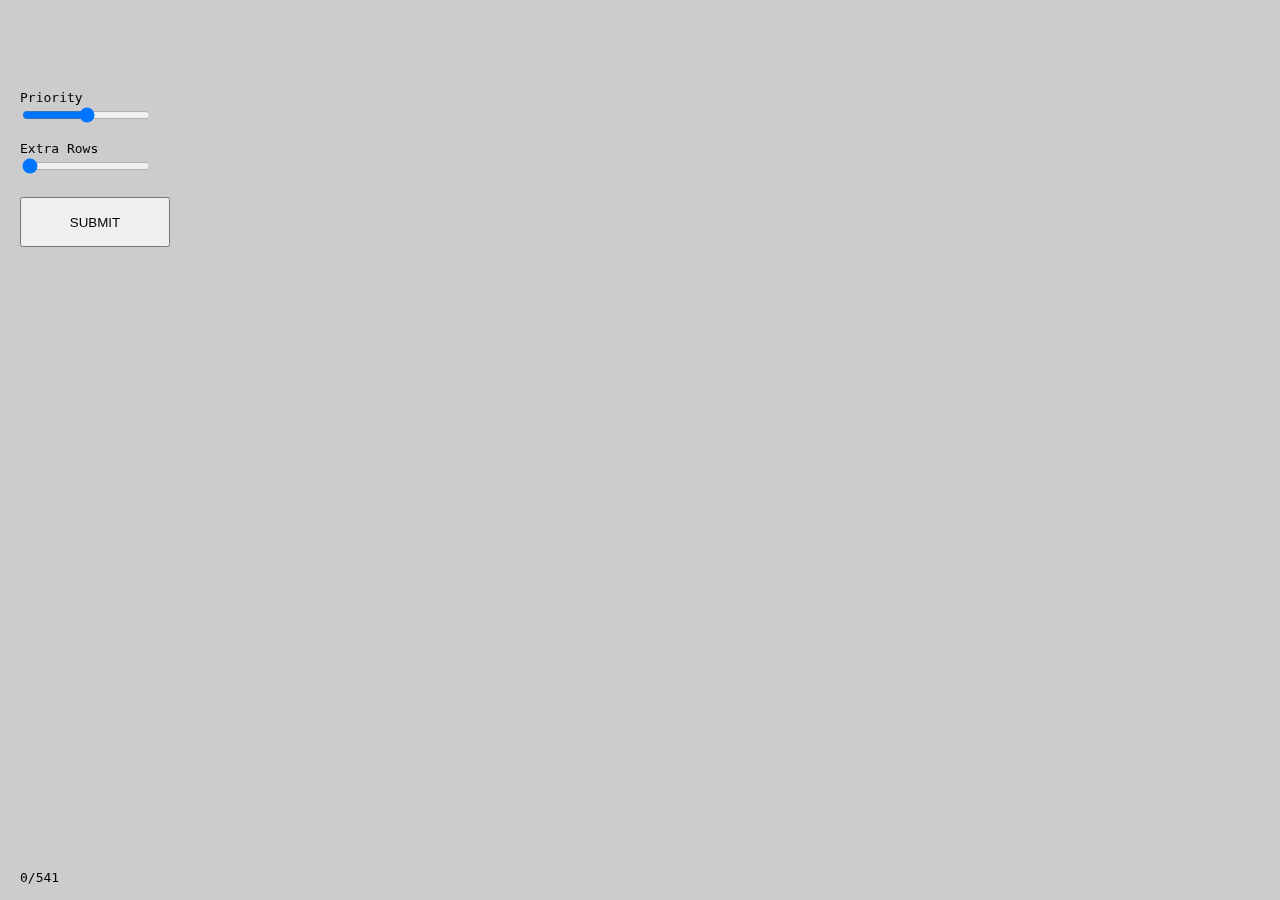
<file: art/index.html>
<!DOCTYPE html>
<head>
  <title>art</title>
  <link href="main.css" rel="stylesheet">
</head>
<body>
  <form id="form">
    <div id="sidebar">
      <div id="reserved">RESERVED</div>
      <div class="priority-cnt">
        <label for="priority">Priority</label>
        <input type="range" id="priority" name="priority" min="1" max="5" value="3" />
      </div>
      <div class="extrarows-cnt">
        <label for="extrarows">Extra Rows</label>
        <input type="range" id="extrarows" name="extrarows" min="0" max="2" value="0" />
      </div>
      <button type="submit" id="submit">SUBMIT</button>
      <button type="button" id="reveal">REVEAL</button>
    </div>
    <div id="lower-sidebar">
      <span id="current">0</span>/<span id="total">0</span>
    </div>
    <div id="cards"></div>
  </form>
  <script src="main.js"></script>
</body>
</html>
</file>
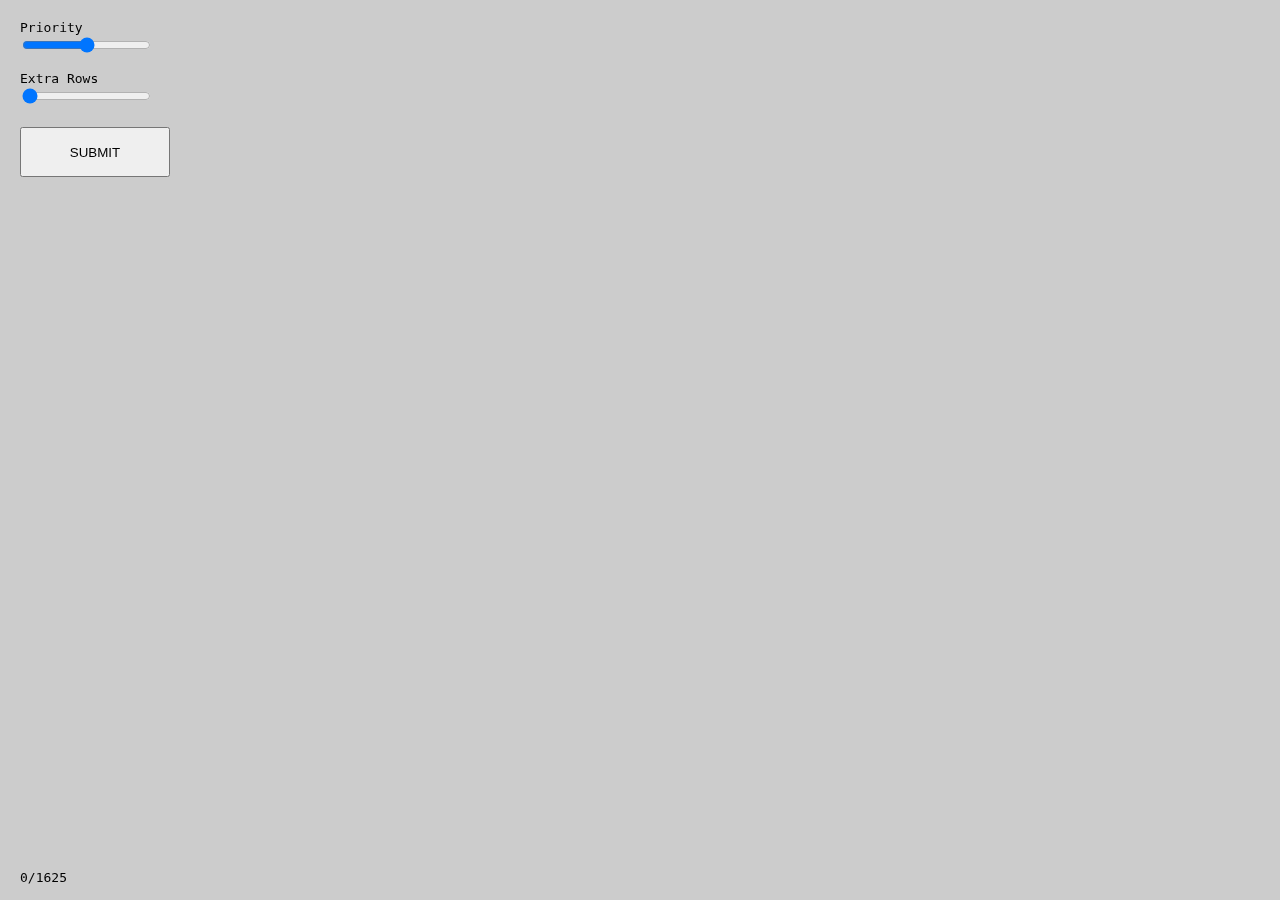
<file: art.html>
<!DOCTYPE html>
<head>
  <title>art</title>
  <link href="main.css" rel="stylesheet">
</head>
<body>
  <form id="form">
    <div id="sidebar">
      <div id="reserved">RESERVED</div>
      <div class="priority-cnt">
        <label for="priority">Priority</label>
        <input type="range" id="priority" name="priority" min="1" max="5" value="3" />
      </div>
      <div class="extrarows-cnt">
        <label for="extrarows">Extra Rows</label>
        <input type="range" id="extrarows" name="extrarows" min="0" max="2" value="0" />
      </div>
      <button type="submit" id="submit">SUBMIT</button>
    </div>
    <div id="lower-sidebar">
      <span id="current">0</span>/<span id="total">0</span>
    </div>
    <div id="cards"></div>
  </form>
  <script src="main.js"></script>
</body>
</html>
</file>
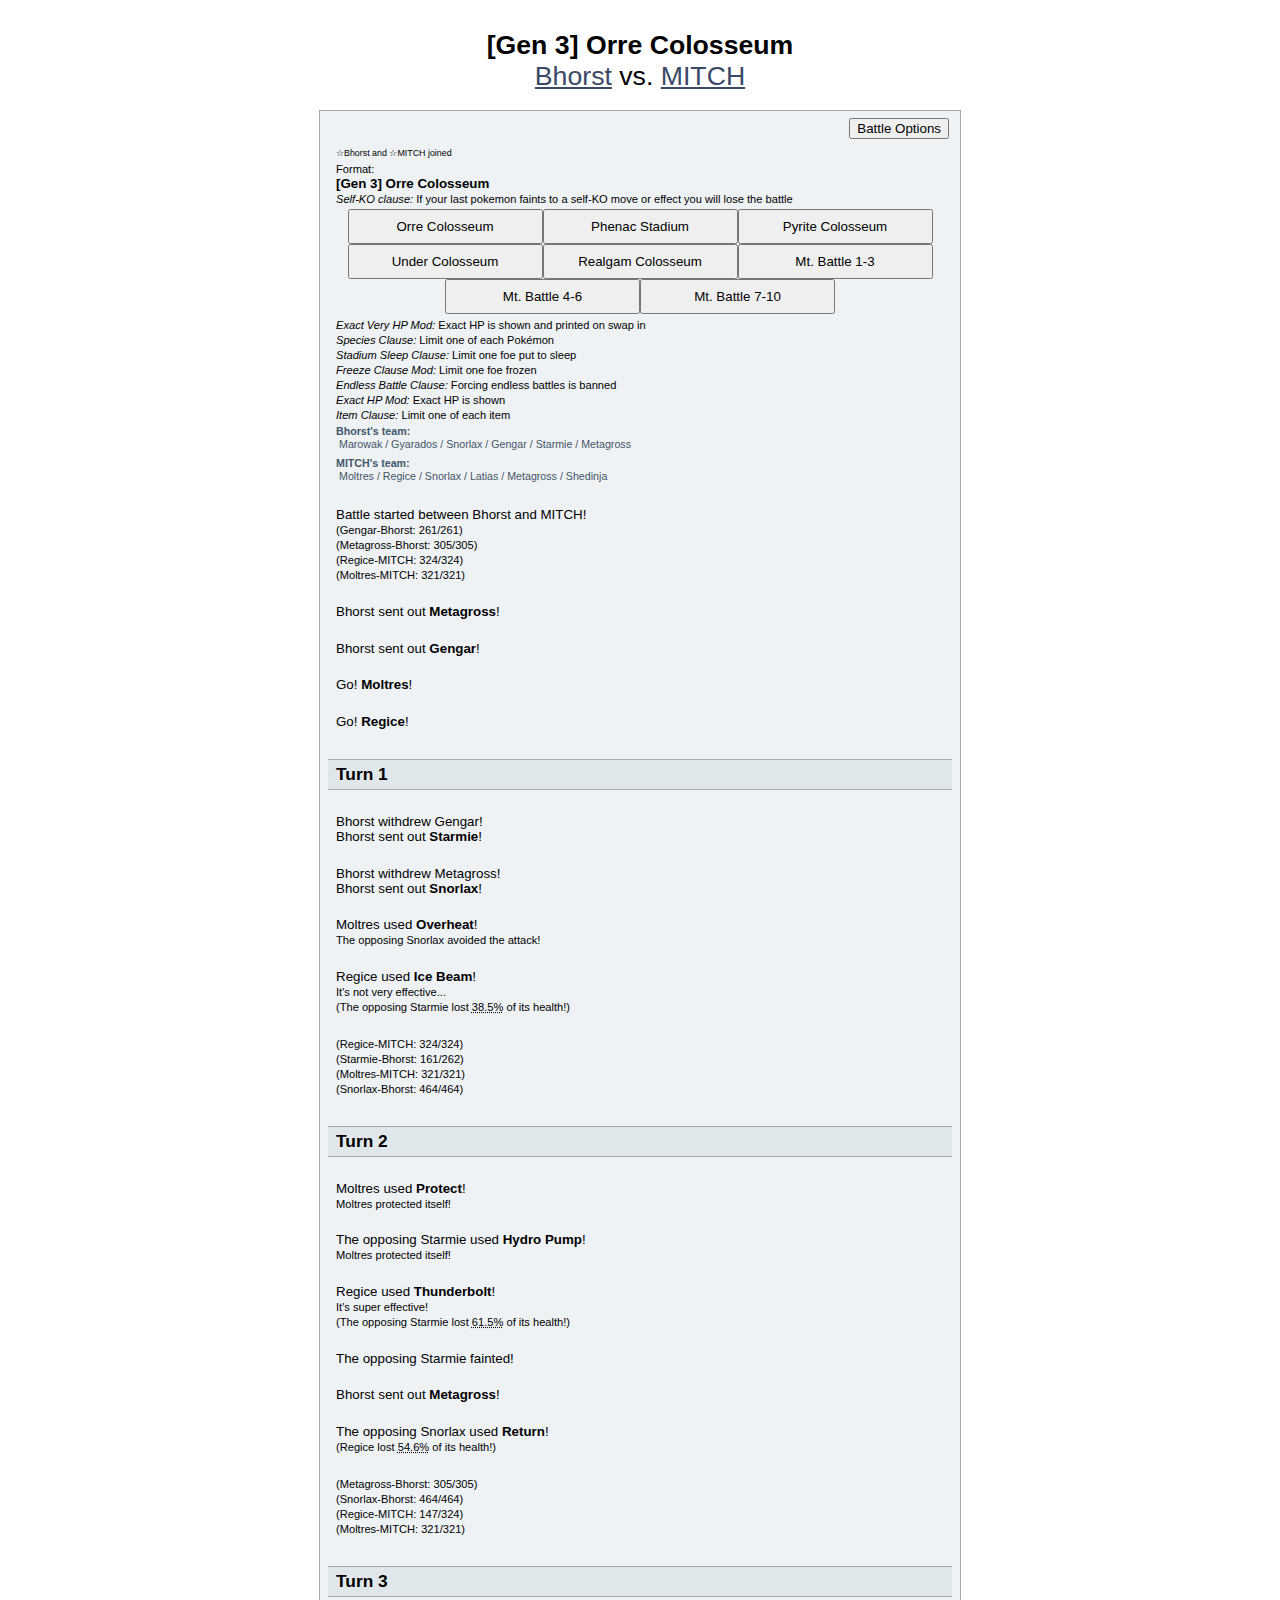
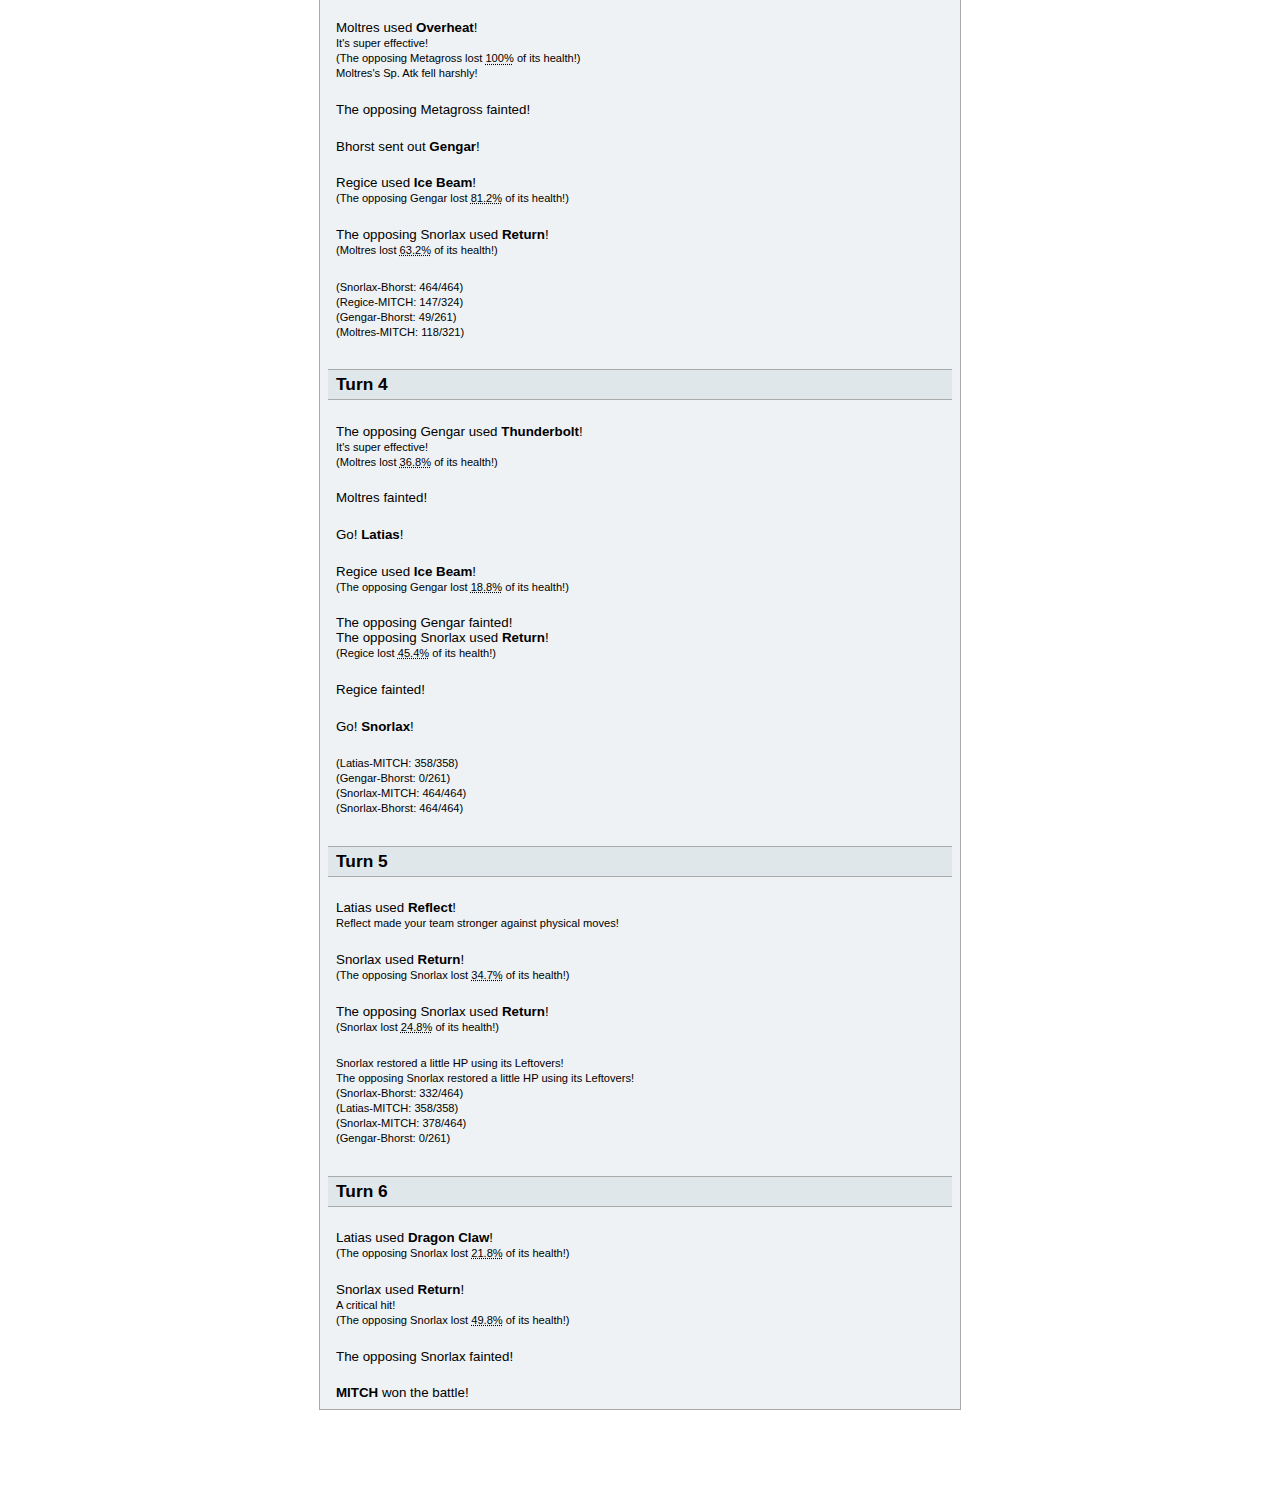
<file: replays24/Mitch-bhorst-replay.html>
<!DOCTYPE html>
<meta charset="utf-8" />
<!-- version 1 -->
<title>[Gen 3] Orre Colosseum replay: Bhorst vs. MITCH</title>
<style>
html,body {font-family:Verdana, sans-serif;font-size:10pt;margin:0;padding:0;}body{padding:12px 0;} .battle-log {font-family:Verdana, sans-serif;font-size:10pt;} .battle-log-inline {border:1px solid #AAAAAA;background:#EEF2F5;color:black;max-width:640px;margin:0 auto 80px;padding-bottom:5px;} .battle-log .inner {padding:4px 8px 0px 8px;} .battle-log .inner-preempt {padding:0 8px 4px 8px;} .battle-log .inner-after {margin-top:0.5em;} .battle-log h2 {margin:0.5em -8px;padding:4px 8px;border:1px solid #AAAAAA;background:#E0E7EA;border-left:0;border-right:0;font-family:Verdana, sans-serif;font-size:13pt;} .battle-log .chat {vertical-align:middle;padding:3px 0 3px 0;font-size:8pt;} .battle-log .chat strong {color:#40576A;} .battle-log .chat em {padding:1px 4px 1px 3px;color:#000000;font-style:normal;} .chat.mine {background:rgba(0,0,0,0.05);margin-left:-8px;margin-right:-8px;padding-left:8px;padding-right:8px;} .spoiler {color:#BBBBBB;background:#BBBBBB;padding:0px 3px;} .spoiler:hover, .spoiler:active, .spoiler-shown {color:#000000;background:#E2E2E2;padding:0px 3px;} .spoiler a {color:#BBBBBB;} .spoiler:hover a, .spoiler:active a, .spoiler-shown a {color:#2288CC;} .chat code, .chat .spoiler:hover code, .chat .spoiler:active code, .chat .spoiler-shown code {border:1px solid #C0C0C0;background:#EEEEEE;color:black;padding:0 2px;} .chat .spoiler code {border:1px solid #CCCCCC;background:#CCCCCC;color:#CCCCCC;} .battle-log .rated {padding:3px 4px;} .battle-log .rated strong {color:white;background:#89A;padding:1px 4px;border-radius:4px;} .spacer {margin-top:0.5em;} .message-announce {background:#6688AA;color:white;padding:1px 4px 2px;} .message-announce a, .broadcast-green a, .broadcast-blue a, .broadcast-red a {color:#DDEEFF;} .broadcast-green {background-color:#559955;color:white;padding:2px 4px;} .broadcast-blue {background-color:#6688AA;color:white;padding:2px 4px;} .infobox {border:1px solid #6688AA;padding:2px 4px;} .infobox-limited {max-height:200px;overflow:auto;overflow-x:hidden;} .broadcast-red {background-color:#AA5544;color:white;padding:2px 4px;} .message-learn-canlearn {font-weight:bold;color:#228822;text-decoration:underline;} .message-learn-cannotlearn {font-weight:bold;color:#CC2222;text-decoration:underline;} .message-effect-weak {font-weight:bold;color:#CC2222;} .message-effect-resist {font-weight:bold;color:#6688AA;} .message-effect-immune {font-weight:bold;color:#666666;} .message-learn-list {margin-top:0;margin-bottom:0;} .message-throttle-notice, .message-error {color:#992222;} .message-overflow, .chat small.message-overflow {font-size:0pt;} .message-overflow::before {font-size:9pt;content:'...';} .subtle {color:#3A4A66;}
</style>
<div class="wrapper replay-wrapper" style="max-width:1180px;margin:0 auto">
<input type="hidden" name="replayid" value="dawn-gen3orrecolosseum-245705" />
<div class="battle"></div><div class="battle-log"></div><div class="replay-controls"></div><div class="replay-controls-2"></div>
<h1 style="font-weight:normal;text-align:center"><strong>[Gen 3] Orre Colosseum</strong><br /><a href="http://pokemonshowdown.com/users/bhorst" class="subtle" target="_blank">Bhorst</a> vs. <a href="http://pokemonshowdown.com/users/MITCH" class="subtle" target="_blank">MITCH</a></h1>
<script type="text/plain" class="battle-log-data">|j|☆Bhorst
|j|☆MITCH

|t:|1722537281
|gametype|doubles
|player|p1|Bhorst|170|
|player|p2|MITCH|101|
|teamsize|p1|6
|teamsize|p2|6
|gen|3
|tier|[Gen 3] Orre Colosseum
|rule|Self-KO clause: If your last pokemon faints to a self-KO move or effect you will lose the battle
|raw|<center><divstyle="background: url(&quot;https:\/\/www.sirvisual.com\/Attachment\/100\/5860_32763_100-706%20Principale.jpg&quot;);background-size: cover;border: double 1px #000000 ;color: black ;padding: 4px 0px;border-radius: 12px 12px;z-index=-1;"><button name="send" style="height:35px;width:195px" value="\/colosseum orecolosseum">Orre Colosseum<\/button><button name="send" style="height:35px;width:195px" value="\/colosseum phenacstadium">Phenac Stadium<\/button><button name="send" style="height:35px;width:195px" value="\/colosseum pyritecolosseum">Pyrite Colosseum<\/button><button name="send" style="height:35px;width:195px" value="\/colosseum undercolosseum">Under Colosseum<\/button><button name="send" style="height:35px;width:195px" value="\/colosseum realgamcolosseum">Realgam Colosseum<\/button><button name="send" style="height:35px;width:195px" value="\/colosseum mtbattle13">Mt. Battle 1-3<\/button><button name="send" style="height:35px;width:195px" value="\/colosseum mtbattle46">Mt. Battle 4-6<\/button><button name="send" style="height:35px;width:195px" value="\/colosseum mtbattle710">Mt. Battle 7-10<\/button><\/div><\/center>
|rule|Exact Very HP Mod: Exact HP is shown and printed on swap in
|rule|Species Clause: Limit one of each Pokémon
|rule|Stadium Sleep Clause: Limit one foe put to sleep
|rule|Freeze Clause Mod: Limit one foe frozen
|rule|Endless Battle Clause: Forcing endless battles is banned
|rule|Exact HP Mod: Exact HP is shown
|rule|Item Clause: Limit one of each item
|clearpoke
|poke|p1|Marowak, F|item
|poke|p1|Gyarados, F|item
|poke|p1|Snorlax, M|item
|poke|p1|Gengar, M|item
|poke|p1|Starmie|item
|poke|p1|Metagross|item
|poke|p2|Moltres|item
|poke|p2|Regice|item
|poke|p2|Snorlax, M|item
|poke|p2|Latias, F|item
|poke|p2|Metagross|item
|poke|p2|Shedinja|item
|teampreview|4
|
|t:|1722537309
|start
|-hint|Gengar-Bhorst: 261\/261
|-hint|Metagross-Bhorst: 305\/305
|-hint|Regice-MITCH: 324\/324
|-hint|Moltres-MITCH: 321\/321
|switch|p1a: Metagross|Metagross|305\/305
|switch|p1b: Gengar|Gengar, M|261\/261
|switch|p2a: Moltres|Moltres|321\/321
|switch|p2b: Regice|Regice, shiny|324\/324
|-ability|p2a: Moltres|Pressure|[silent]
|turn|1
|
|t:|1722537361
|switch|p1b: Starmie|Starmie|262\/262
|switch|p1a: Snorlax|Snorlax, M|464\/464
|move|p2a: Moltres|Overheat|p1a: Snorlax|[miss]
|-miss|p2a: Moltres|p1a: Snorlax
|move|p2b: Regice|Ice Beam|p1b: Starmie
|-resisted|p1b: Starmie
|-damage|p1b: Starmie|161\/262
|
|-hint|Regice-MITCH: 324\/324
|-hint|Starmie-Bhorst: 161\/262
|-hint|Moltres-MITCH: 321\/321
|-hint|Snorlax-Bhorst: 464\/464
|upkeep
|turn|2
|
|t:|1722537408
|move|p2a: Moltres|Protect|p2a: Moltres
|-singleturn|p2a: Moltres|Protect
|move|p1b: Starmie|Hydro Pump|p2a: Moltres
|-activate|p2a: Moltres|Protect
|move|p2b: Regice|Thunderbolt|p1b: Starmie
|-supereffective|p1b: Starmie
|-damage|p1b: Starmie|0 fnt
|faint|p1b: Starmie
|
|t:|1722537442
|switch|p1b: Metagross|Metagross|305\/305
|move|p1a: Snorlax|Return|p2b: Regice
|-damage|p2b: Regice|147\/324
|
|-hint|Metagross-Bhorst: 305\/305
|-hint|Snorlax-Bhorst: 464\/464
|-hint|Regice-MITCH: 147\/324
|-hint|Moltres-MITCH: 321\/321
|upkeep
|turn|3
|
|t:|1722537491
|move|p2a: Moltres|Overheat|p1b: Metagross
|-supereffective|p1b: Metagross
|-damage|p1b: Metagross|0 fnt
|-unboost|p2a: Moltres|spa|2
|faint|p1b: Metagross
|
|t:|1722537496
|switch|p1b: Gengar|Gengar, M|261\/261
|move|p2b: Regice|Ice Beam|p1b: Gengar
|-damage|p1b: Gengar|49\/261
|move|p1a: Snorlax|Return|p2a: Moltres
|-damage|p2a: Moltres|118\/321
|
|-hint|Snorlax-Bhorst: 464\/464
|-hint|Regice-MITCH: 147\/324
|-hint|Gengar-Bhorst: 49\/261
|-hint|Moltres-MITCH: 118\/321
|upkeep
|turn|4
|
|t:|1722537529
|move|p1b: Gengar|Thunderbolt|p2a: Moltres
|-supereffective|p2a: Moltres
|-damage|p2a: Moltres|0 fnt
|faint|p2a: Moltres
|
|t:|1722537533
|switch|p2a: Latias|Latias, F|358\/358
|move|p2b: Regice|Ice Beam|p1b: Gengar
|-damage|p1b: Gengar|0 fnt
|faint|p1b: Gengar
|move|p1a: Snorlax|Return|p2b: Regice
|-damage|p2b: Regice|0 fnt
|faint|p2b: Regice
|
|t:|1722537542
|switch|p2b: Snorlax|Snorlax, M|464\/464
|
|-hint|Latias-MITCH: 358\/358
|-hint|Gengar-Bhorst: 0\/261
|-hint|Snorlax-MITCH: 464\/464
|-hint|Snorlax-Bhorst: 464\/464
|upkeep
|turn|5
|
|t:|1722537557
|move|p2a: Latias|Reflect|p2a: Latias
|-sidestart|p2: MITCH|Reflect
|move|p2b: Snorlax|Return|p1a: Snorlax
|-damage|p1a: Snorlax|303\/464
|move|p1a: Snorlax|Return|p2b: Snorlax
|-damage|p2b: Snorlax|349\/464
|
|-heal|p2b: Snorlax|378\/464|[from] item: Leftovers
|-heal|p1a: Snorlax|332\/464|[from] item: Leftovers
|-hint|Snorlax-Bhorst: 332\/464
|-hint|Latias-MITCH: 358\/358
|-hint|Snorlax-MITCH: 378\/464
|-hint|Gengar-Bhorst: 0\/261
|upkeep
|turn|6
|
|t:|1722537570
|move|p2a: Latias|Dragon Claw|p1a: Snorlax
|-damage|p1a: Snorlax|231\/464
|move|p2b: Snorlax|Return|p1a: Snorlax
|-crit|p1a: Snorlax
|-damage|p1a: Snorlax|0 fnt
|faint|p1a: Snorlax
|
|win|MITCH</script>
</div>
<div class="battle-log battle-log-inline"><div class="inner"><div class="battle-options"><div style="padding-top: 3px; padding-right: 3px; text-align: right"><button class="icon button" name="openBattleOptions" title="Options">Battle Options</button></div></div><div class="inner message-log"><div class="chat"><small>☆Bhorst and ☆MITCH joined</small></div><div class=""><small>Format:</small> <br><strong>[Gen 3] Orre Colosseum</strong></div><div class=""><small><em>Self-KO clause:</em> If your last pokemon faints to a self-KO move or effect you will lose the battle</small></div><div class="chat"><center><button name="send" style="height: 35px ; width: 195px" value="/colosseum orecolosseum">Orre Colosseum</button><button name="send" style="height: 35px ; width: 195px" value="/colosseum phenacstadium">Phenac Stadium</button><button name="send" style="height: 35px ; width: 195px" value="/colosseum pyritecolosseum">Pyrite Colosseum</button><button name="send" style="height: 35px ; width: 195px" value="/colosseum undercolosseum">Under Colosseum</button><button name="send" style="height: 35px ; width: 195px" value="/colosseum realgamcolosseum">Realgam Colosseum</button><button name="send" style="height: 35px ; width: 195px" value="/colosseum mtbattle13">Mt. Battle 1-3</button><button name="send" style="height: 35px ; width: 195px" value="/colosseum mtbattle46">Mt. Battle 4-6</button><button name="send" style="height: 35px ; width: 195px" value="/colosseum mtbattle710">Mt. Battle 7-10</button></center></div><div class=""><small><em>Exact Very HP Mod:</em> Exact HP is shown and printed on swap in</small></div><div class=""><small><em>Species Clause:</em> Limit one of each Pokémon</small></div><div class=""><small><em>Stadium Sleep Clause:</em> Limit one foe put to sleep</small></div><div class=""><small><em>Freeze Clause Mod:</em> Limit one foe frozen</small></div><div class=""><small><em>Endless Battle Clause:</em> Forcing endless battles is banned</small></div><div class=""><small><em>Exact HP Mod:</em> Exact HP is shown</small></div><div class=""><small><em>Item Clause:</em> Limit one of each item</small></div><div class="chat battle-history"><strong>Bhorst's team:</strong> <em style="color:#445566;display:block;">Marowak / Gyarados / Snorlax / Gengar / Starmie / Metagross</em></div><div class="chat battle-history"><strong>MITCH's team:</strong> <em style="color:#445566;display:block;">Moltres / Regice / Snorlax / Latias / Metagross / Shedinja</em></div><div class="spacer battle-history"><br></div><div class="battle-history">Battle started between Bhorst and MITCH!<br></div><div class="battle-history"><small>(Gengar-Bhorst: 261/261)</small><br></div><div class="battle-history"><small>(Metagross-Bhorst: 305/305)</small><br></div><div class="battle-history"><small>(Regice-MITCH: 324/324)</small><br></div><div class="battle-history"><small>(Moltres-MITCH: 321/321)</small><br></div><div class="spacer battle-history"><br></div><div class="battle-history">Bhorst sent out <strong>Metagross</strong>!<br></div><div class="spacer battle-history"><br></div><div class="battle-history">Bhorst sent out <strong>Gengar</strong>!<br></div><div class="spacer battle-history"><br></div><div class="battle-history">Go! <strong>Moltres</strong>!<br></div><div class="spacer battle-history"><br></div><div class="battle-history">Go! <strong>Regice</strong>!<br></div><div class="spacer battle-history"><br></div><h2 class="battle-history">Turn 1</h2><div class="spacer battle-history"><br></div><div class="battle-history">Bhorst withdrew Gengar!<br></div><div class="battle-history">Bhorst sent out <strong>Starmie</strong>!<br></div><div class="spacer battle-history"><br></div><div class="battle-history">Bhorst withdrew Metagross!<br></div><div class="battle-history">Bhorst sent out <strong>Snorlax</strong>!<br></div><div class="spacer battle-history"><br></div><div class="battle-history">Moltres used <strong>Overheat</strong>!<br></div><div class="battle-history"><small>The opposing Snorlax avoided the attack!</small><br></div><div class="spacer battle-history"><br></div><div class="battle-history">Regice used <strong>Ice Beam</strong>!<br></div><div class="battle-history"><small>It's not very effective...</small><br></div><div class="battle-history"><small>(The opposing Starmie lost <abbr title="−101/262">38.5%</abbr> of its health!)</small><br></div><div class="spacer battle-history"><br></div><div class="battle-history"><small>(Regice-MITCH: 324/324)</small><br></div><div class="battle-history"><small>(Starmie-Bhorst: 161/262)</small><br></div><div class="battle-history"><small>(Moltres-MITCH: 321/321)</small><br></div><div class="battle-history"><small>(Snorlax-Bhorst: 464/464)</small><br></div><div class="spacer battle-history"><br></div><h2 class="battle-history">Turn 2</h2><div class="spacer battle-history"><br></div><div class="battle-history">Moltres used <strong>Protect</strong>!<br></div><div class="battle-history"><small>Moltres protected itself!</small><br></div><div class="spacer battle-history"><br></div><div class="battle-history">The opposing Starmie used <strong>Hydro Pump</strong>!<br></div><div class="battle-history"><small>Moltres protected itself!</small><br></div><div class="spacer battle-history"><br></div><div class="battle-history">Regice used <strong>Thunderbolt</strong>!<br></div><div class="battle-history"><small>It's super effective!</small><br></div><div class="battle-history"><small>(The opposing Starmie lost <abbr title="−161/262">61.5%</abbr> of its health!)</small><br></div><div class="spacer battle-history"><br></div><div class="battle-history">The opposing Starmie fainted!<br></div><div class="spacer battle-history"><br></div><div class="battle-history">Bhorst sent out <strong>Metagross</strong>!<br></div><div class="spacer battle-history"><br></div><div class="battle-history">The opposing Snorlax used <strong>Return</strong>!<br></div><div class="battle-history"><small>(Regice lost <abbr title="−177/324">54.6%</abbr> of its health!)</small><br></div><div class="spacer battle-history"><br></div><div class="battle-history"><small>(Metagross-Bhorst: 305/305)</small><br></div><div class="battle-history"><small>(Snorlax-Bhorst: 464/464)</small><br></div><div class="battle-history"><small>(Regice-MITCH: 147/324)</small><br></div><div class="battle-history"><small>(Moltres-MITCH: 321/321)</small><br></div><div class="spacer battle-history"><br></div><h2 class="battle-history">Turn 3</h2><div class="spacer battle-history"><br></div><div class="battle-history">Moltres used <strong>Overheat</strong>!<br></div><div class="battle-history"><small>It's super effective!</small><br></div><div class="battle-history"><small>(The opposing Metagross lost <abbr title="−305/305">100%</abbr> of its health!)</small><br></div><div class="battle-history"><small>Moltres's Sp. Atk fell harshly!</small><br></div><div class="spacer battle-history"><br></div><div class="battle-history">The opposing Metagross fainted!<br></div><div class="spacer battle-history"><br></div><div class="battle-history">Bhorst sent out <strong>Gengar</strong>!<br></div><div class="spacer battle-history"><br></div><div class="battle-history">Regice used <strong>Ice Beam</strong>!<br></div><div class="battle-history"><small>(The opposing Gengar lost <abbr title="−212/261">81.2%</abbr> of its health!)</small><br></div><div class="spacer battle-history"><br></div><div class="battle-history">The opposing Snorlax used <strong>Return</strong>!<br></div><div class="battle-history"><small>(Moltres lost <abbr title="−203/321">63.2%</abbr> of its health!)</small><br></div><div class="spacer battle-history"><br></div><div class="battle-history"><small>(Snorlax-Bhorst: 464/464)</small><br></div><div class="battle-history"><small>(Regice-MITCH: 147/324)</small><br></div><div class="battle-history"><small>(Gengar-Bhorst: 49/261)</small><br></div><div class="battle-history"><small>(Moltres-MITCH: 118/321)</small><br></div><div class="spacer battle-history"><br></div><h2 class="battle-history">Turn 4</h2><div class="spacer battle-history"><br></div><div class="battle-history">The opposing Gengar used <strong>Thunderbolt</strong>!<br></div><div class="battle-history"><small>It's super effective!</small><br></div><div class="battle-history"><small>(Moltres lost <abbr title="−118/321">36.8%</abbr> of its health!)</small><br></div><div class="spacer battle-history"><br></div><div class="battle-history">Moltres fainted!<br></div><div class="spacer battle-history"><br></div><div class="battle-history">Go! <strong>Latias</strong>!<br></div><div class="spacer battle-history"><br></div><div class="battle-history">Regice used <strong>Ice Beam</strong>!<br></div><div class="battle-history"><small>(The opposing Gengar lost <abbr title="−49/261">18.8%</abbr> of its health!)</small><br></div><div class="spacer battle-history"><br></div><div class="battle-history">The opposing Gengar fainted!<br></div><div class="battle-history">The opposing Snorlax used <strong>Return</strong>!<br></div><div class="battle-history"><small>(Regice lost <abbr title="−147/324">45.4%</abbr> of its health!)</small><br></div><div class="spacer battle-history"><br></div><div class="battle-history">Regice fainted!<br></div><div class="spacer battle-history"><br></div><div class="battle-history">Go! <strong>Snorlax</strong>!<br></div><div class="spacer battle-history"><br></div><div class="battle-history"><small>(Latias-MITCH: 358/358)</small><br></div><div class="battle-history"><small>(Gengar-Bhorst: 0/261)</small><br></div><div class="battle-history"><small>(Snorlax-MITCH: 464/464)</small><br></div><div class="battle-history"><small>(Snorlax-Bhorst: 464/464)</small><br></div><div class="spacer battle-history"><br></div><h2 class="battle-history">Turn 5</h2><div class="spacer battle-history"><br></div><div class="battle-history">Latias used <strong>Reflect</strong>!<br></div><div class="battle-history"><small>Reflect made your team stronger against physical moves!</small><br></div><div class="spacer battle-history"><br></div><div class="battle-history">Snorlax used <strong>Return</strong>!<br></div><div class="battle-history"><small>(The opposing Snorlax lost <abbr title="−161/464">34.7%</abbr> of its health!)</small><br></div><div class="spacer battle-history"><br></div><div class="battle-history">The opposing Snorlax used <strong>Return</strong>!<br></div><div class="battle-history"><small>(Snorlax lost <abbr title="−115/464">24.8%</abbr> of its health!)</small><br></div><div class="spacer battle-history"><br></div><div class="battle-history"><small>Snorlax restored a little HP using its Leftovers!</small><br></div><div class="battle-history"><small>The opposing Snorlax restored a little HP using its Leftovers!</small><br></div><div class="battle-history"><small>(Snorlax-Bhorst: 332/464)</small><br></div><div class="battle-history"><small>(Latias-MITCH: 358/358)</small><br></div><div class="battle-history"><small>(Snorlax-MITCH: 378/464)</small><br></div><div class="battle-history"><small>(Gengar-Bhorst: 0/261)</small><br></div><div class="spacer battle-history"><br></div><h2 class="battle-history">Turn 6</h2><div class="spacer battle-history"><br></div><div class="battle-history">Latias used <strong>Dragon Claw</strong>!<br></div><div class="battle-history"><small>(The opposing Snorlax lost <abbr title="−101/464">21.8%</abbr> of its health!)</small><br></div><div class="spacer battle-history"><br></div><div class="battle-history">Snorlax used <strong>Return</strong>!<br></div><div class="battle-history"><small>A critical hit!</small><br></div><div class="battle-history"><small>(The opposing Snorlax lost <abbr title="−231/464">49.8%</abbr> of its health!)</small><br></div><div class="spacer battle-history"><br></div><div class="battle-history">The opposing Snorlax fainted!<br></div><div class="spacer battle-history"><br></div><div class="battle-history"><strong>MITCH</strong> won the battle!<br></div></div><div class="inner-preempt message-log"></div></div></div>
</div>
<script>
let daily = Math.floor(Date.now()/1000/60/60/24);document.write('<script src="https://play.pokemonshowdown.com/js/replay-embed.js?version'+daily+'"></'+'script>');
</script>
</file>
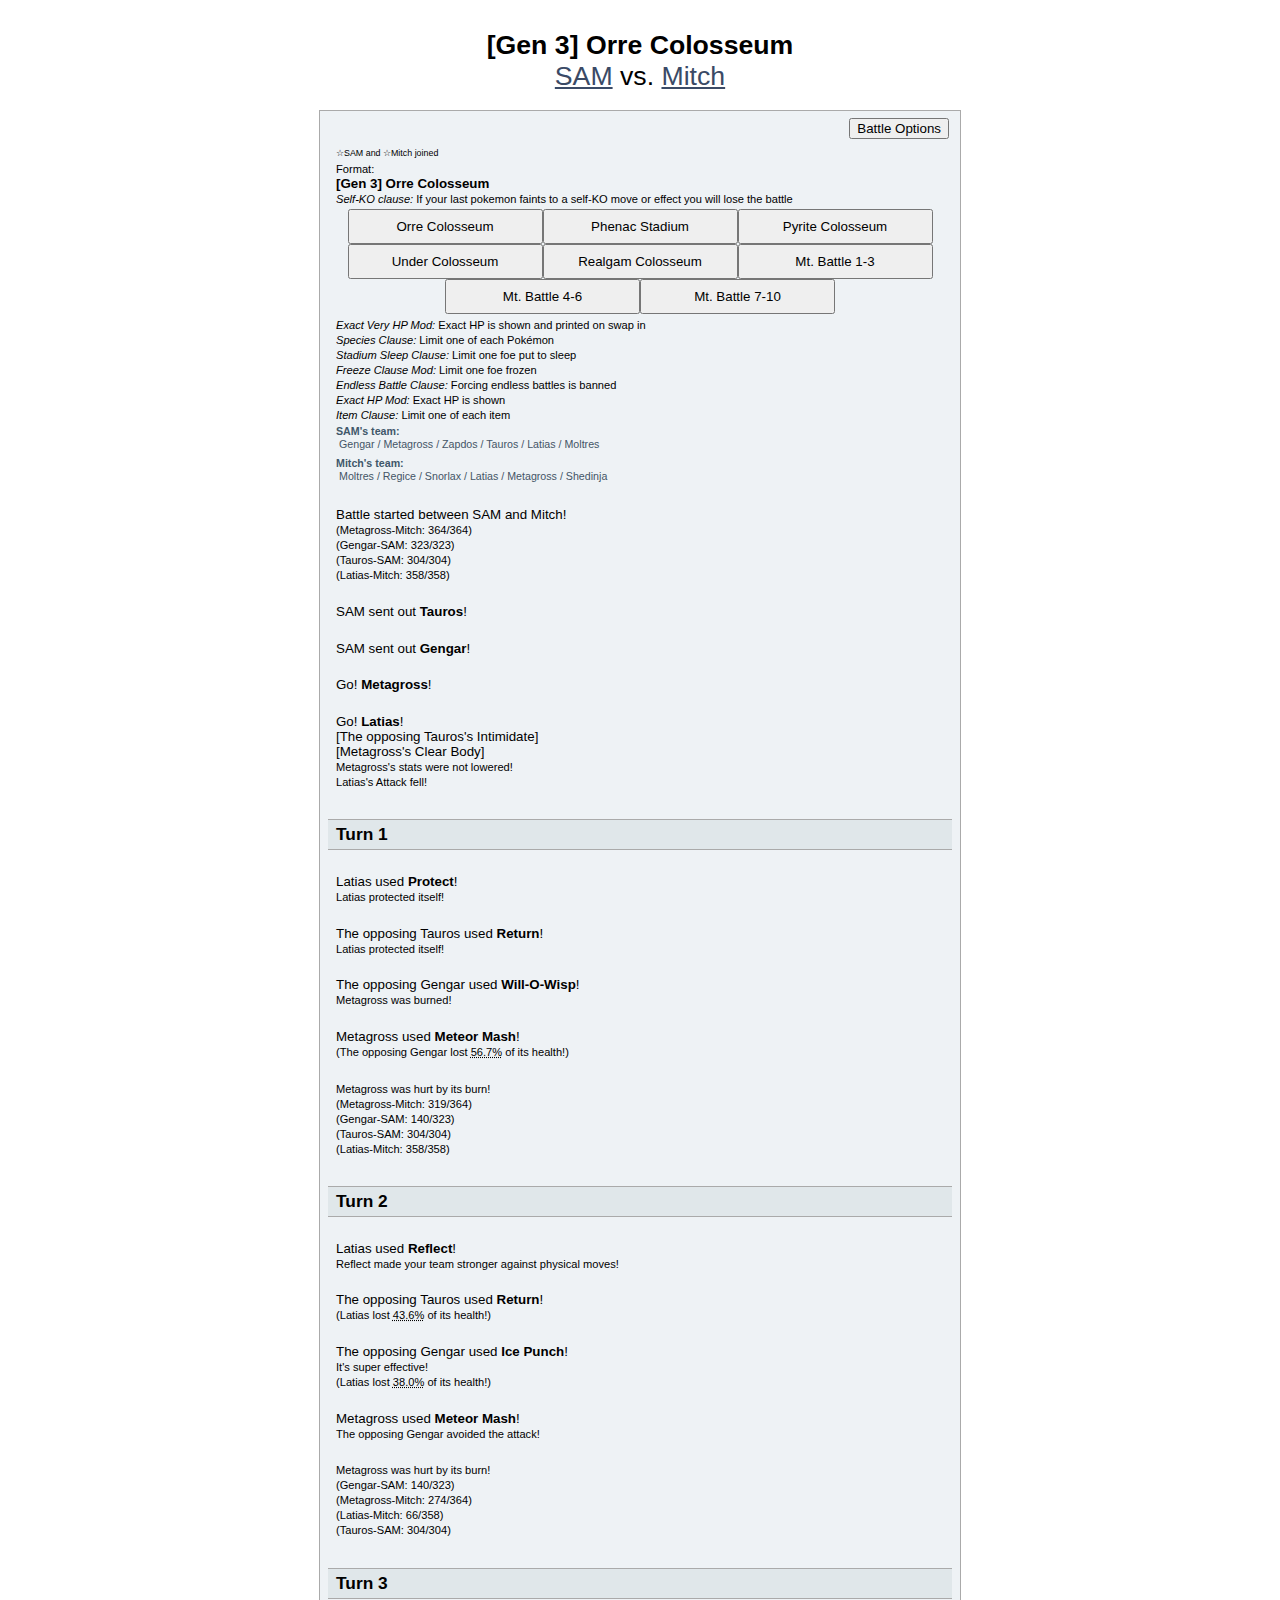
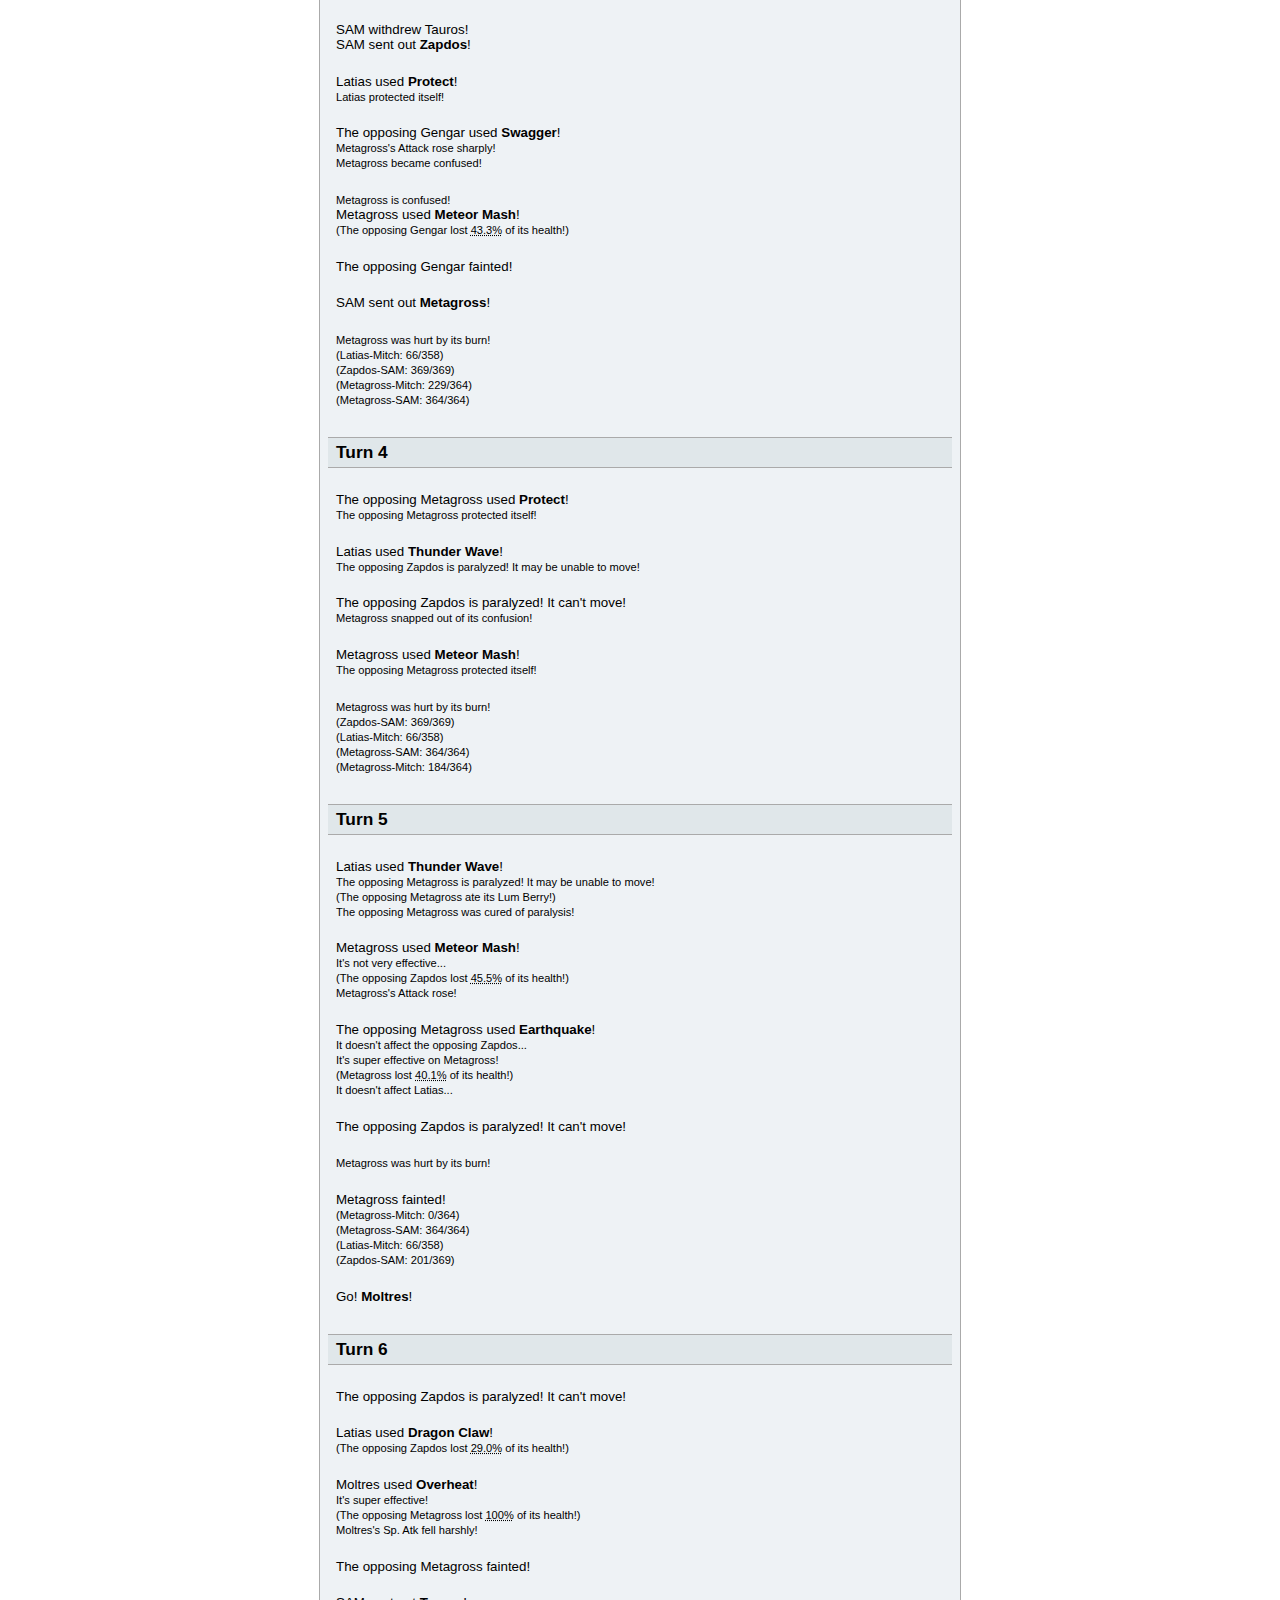
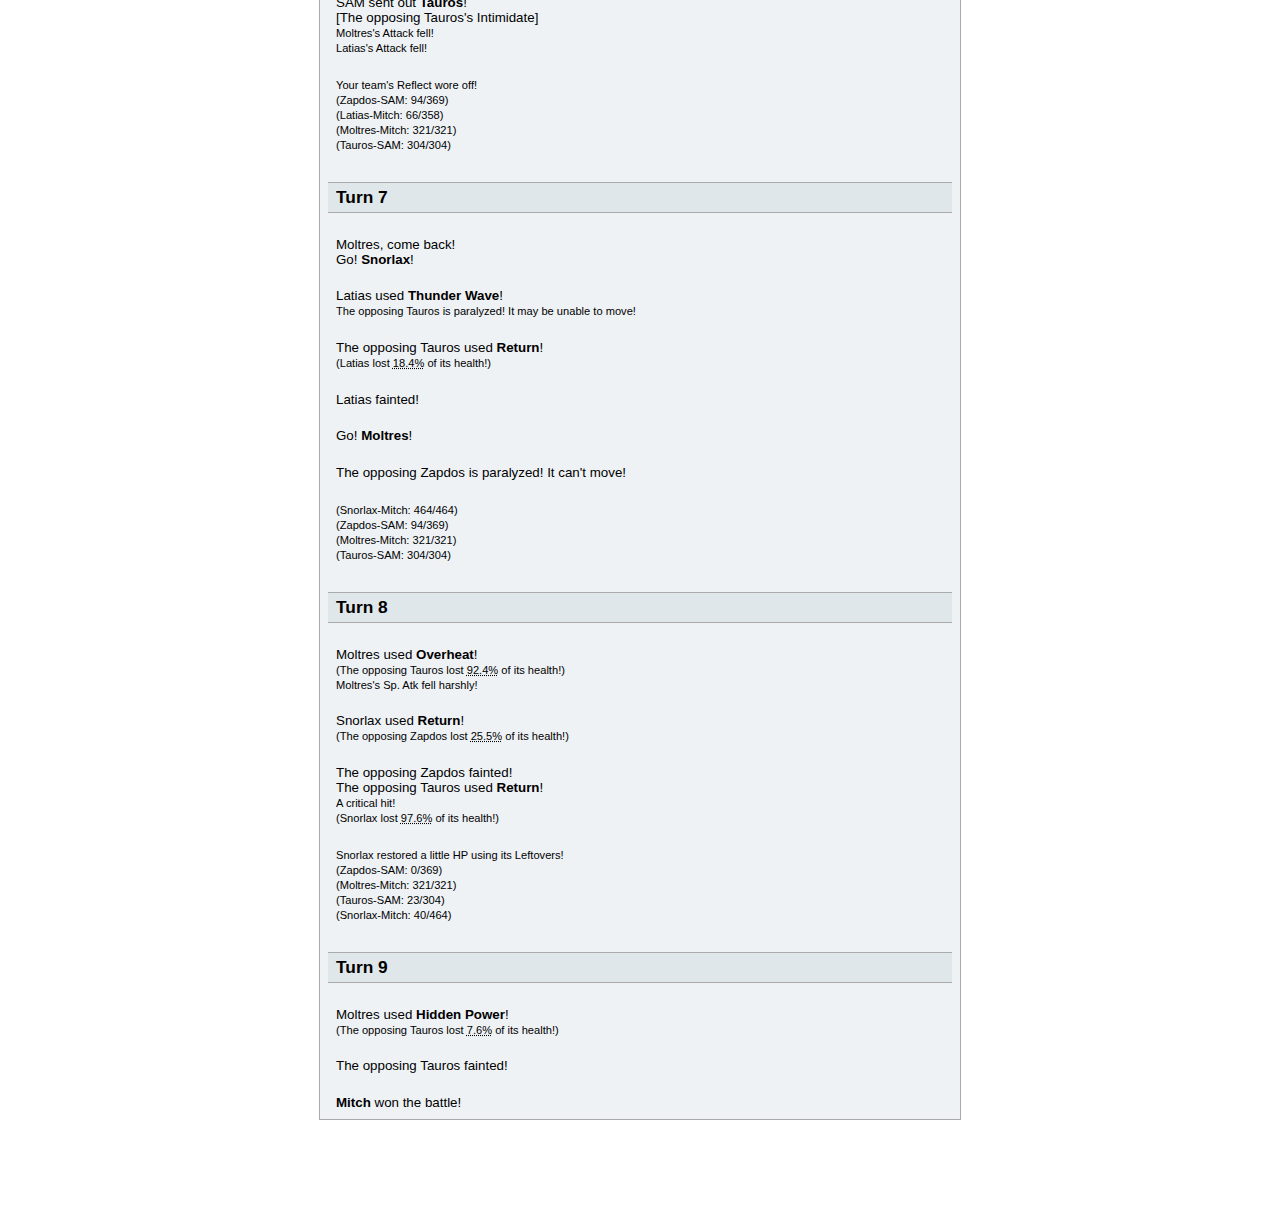
<file: replays24/Mitch-SAM-replay.html>
<!DOCTYPE html>
<meta charset="utf-8" />
<!-- version 1 -->
<title>[Gen 3] Orre Colosseum replay: SAM vs. Mitch</title>
<style>
html,body {font-family:Verdana, sans-serif;font-size:10pt;margin:0;padding:0;}body{padding:12px 0;} .battle-log {font-family:Verdana, sans-serif;font-size:10pt;} .battle-log-inline {border:1px solid #AAAAAA;background:#EEF2F5;color:black;max-width:640px;margin:0 auto 80px;padding-bottom:5px;} .battle-log .inner {padding:4px 8px 0px 8px;} .battle-log .inner-preempt {padding:0 8px 4px 8px;} .battle-log .inner-after {margin-top:0.5em;} .battle-log h2 {margin:0.5em -8px;padding:4px 8px;border:1px solid #AAAAAA;background:#E0E7EA;border-left:0;border-right:0;font-family:Verdana, sans-serif;font-size:13pt;} .battle-log .chat {vertical-align:middle;padding:3px 0 3px 0;font-size:8pt;} .battle-log .chat strong {color:#40576A;} .battle-log .chat em {padding:1px 4px 1px 3px;color:#000000;font-style:normal;} .chat.mine {background:rgba(0,0,0,0.05);margin-left:-8px;margin-right:-8px;padding-left:8px;padding-right:8px;} .spoiler {color:#BBBBBB;background:#BBBBBB;padding:0px 3px;} .spoiler:hover, .spoiler:active, .spoiler-shown {color:#000000;background:#E2E2E2;padding:0px 3px;} .spoiler a {color:#BBBBBB;} .spoiler:hover a, .spoiler:active a, .spoiler-shown a {color:#2288CC;} .chat code, .chat .spoiler:hover code, .chat .spoiler:active code, .chat .spoiler-shown code {border:1px solid #C0C0C0;background:#EEEEEE;color:black;padding:0 2px;} .chat .spoiler code {border:1px solid #CCCCCC;background:#CCCCCC;color:#CCCCCC;} .battle-log .rated {padding:3px 4px;} .battle-log .rated strong {color:white;background:#89A;padding:1px 4px;border-radius:4px;} .spacer {margin-top:0.5em;} .message-announce {background:#6688AA;color:white;padding:1px 4px 2px;} .message-announce a, .broadcast-green a, .broadcast-blue a, .broadcast-red a {color:#DDEEFF;} .broadcast-green {background-color:#559955;color:white;padding:2px 4px;} .broadcast-blue {background-color:#6688AA;color:white;padding:2px 4px;} .infobox {border:1px solid #6688AA;padding:2px 4px;} .infobox-limited {max-height:200px;overflow:auto;overflow-x:hidden;} .broadcast-red {background-color:#AA5544;color:white;padding:2px 4px;} .message-learn-canlearn {font-weight:bold;color:#228822;text-decoration:underline;} .message-learn-cannotlearn {font-weight:bold;color:#CC2222;text-decoration:underline;} .message-effect-weak {font-weight:bold;color:#CC2222;} .message-effect-resist {font-weight:bold;color:#6688AA;} .message-effect-immune {font-weight:bold;color:#666666;} .message-learn-list {margin-top:0;margin-bottom:0;} .message-throttle-notice, .message-error {color:#992222;} .message-overflow, .chat small.message-overflow {font-size:0pt;} .message-overflow::before {font-size:9pt;content:'...';} .subtle {color:#3A4A66;}
</style>
<div class="wrapper replay-wrapper" style="max-width:1180px;margin:0 auto">
<input type="hidden" name="replayid" value="dawn-gen3orrecolosseum-245041" />
<div class="battle"></div><div class="battle-log"></div><div class="replay-controls"></div><div class="replay-controls-2"></div>
<h1 style="font-weight:normal;text-align:center"><strong>[Gen 3] Orre Colosseum</strong><br /><a href="http://pokemonshowdown.com/users/SAM" class="subtle" target="_blank">SAM</a> vs. <a href="http://pokemonshowdown.com/users/Mitch" class="subtle" target="_blank">Mitch</a></h1>
<script type="text/plain" class="battle-log-data">|j|☆SAM
|j|☆Mitch

|t:|1722007989
|gametype|doubles
|player|p1|SAM|102|
|player|p2|Mitch|roughneck|
|teamsize|p1|6
|teamsize|p2|6
|gen|3
|tier|[Gen 3] Orre Colosseum
|rule|Self-KO clause: If your last pokemon faints to a self-KO move or effect you will lose the battle
|raw|<center><divstyle="background: url(&quot;https:\/\/www.sirvisual.com\/Attachment\/100\/5860_32763_100-706%20Principale.jpg&quot;);background-size: cover;border: double 1px #000000 ;color: black ;padding: 4px 0px;border-radius: 12px 12px;z-index=-1;"><button name="send" style="height:35px;width:195px" value="\/colosseum orecolosseum">Orre Colosseum<\/button><button name="send" style="height:35px;width:195px" value="\/colosseum phenacstadium">Phenac Stadium<\/button><button name="send" style="height:35px;width:195px" value="\/colosseum pyritecolosseum">Pyrite Colosseum<\/button><button name="send" style="height:35px;width:195px" value="\/colosseum undercolosseum">Under Colosseum<\/button><button name="send" style="height:35px;width:195px" value="\/colosseum realgamcolosseum">Realgam Colosseum<\/button><button name="send" style="height:35px;width:195px" value="\/colosseum mtbattle13">Mt. Battle 1-3<\/button><button name="send" style="height:35px;width:195px" value="\/colosseum mtbattle46">Mt. Battle 4-6<\/button><button name="send" style="height:35px;width:195px" value="\/colosseum mtbattle710">Mt. Battle 7-10<\/button><\/div><\/center>
|rule|Exact Very HP Mod: Exact HP is shown and printed on swap in
|rule|Species Clause: Limit one of each Pokémon
|rule|Stadium Sleep Clause: Limit one foe put to sleep
|rule|Freeze Clause Mod: Limit one foe frozen
|rule|Endless Battle Clause: Forcing endless battles is banned
|rule|Exact HP Mod: Exact HP is shown
|rule|Item Clause: Limit one of each item
|clearpoke
|poke|p1|Gengar, F|item
|poke|p1|Metagross|item
|poke|p1|Zapdos|item
|poke|p1|Tauros, M|item
|poke|p1|Latias, F|item
|poke|p1|Moltres|item
|poke|p2|Moltres|item
|poke|p2|Regice|item
|poke|p2|Snorlax, M|item
|poke|p2|Latias, F|item
|poke|p2|Metagross|item
|poke|p2|Shedinja|item
|teampreview|4
|
|t:|1722008030
|start
|-hint|Metagross-Mitch: 364\/364
|-hint|Gengar-SAM: 323\/323
|-hint|Tauros-SAM: 304\/304
|-hint|Latias-Mitch: 358\/358
|switch|p1a: Tauros|Tauros, M|304\/304
|switch|p1b: Gengar|Gengar, F|323\/323
|switch|p2a: Metagross|Metagross|364\/364
|switch|p2b: Latias|Latias, F|358\/358
|-ability|p1a: Tauros|Intimidate|boost
|-fail|p2a: Metagross|unboost|[from] ability: Clear Body|[of] p2a: Metagross
|-unboost|p2b: Latias|atk|1
|turn|1
|
|t:|1722008052
|move|p2b: Latias|Protect|p2b: Latias
|-singleturn|p2b: Latias|Protect
|move|p1a: Tauros|Return|p2b: Latias
|-activate|p2b: Latias|Protect
|move|p1b: Gengar|Will-O-Wisp|p2a: Metagross
|-status|p2a: Metagross|brn
|move|p2a: Metagross|Meteor Mash|p1b: Gengar
|-damage|p1b: Gengar|140\/323
|
|-damage|p2a: Metagross|319\/364 brn|[from] brn
|-hint|Metagross-Mitch: 319\/364
|-hint|Gengar-SAM: 140\/323
|-hint|Tauros-SAM: 304\/304
|-hint|Latias-Mitch: 358\/358
|upkeep
|turn|2
|
|t:|1722008072
|move|p2b: Latias|Reflect|p2b: Latias
|-sidestart|p2: Mitch|Reflect
|move|p1a: Tauros|Return|p2b: Latias
|-damage|p2b: Latias|202\/358
|move|p1b: Gengar|Ice Punch|p2b: Latias
|-supereffective|p2b: Latias
|-damage|p2b: Latias|66\/358
|move|p2a: Metagross|Meteor Mash|p1b: Gengar|[miss]
|-miss|p2a: Metagross|p1b: Gengar
|
|-damage|p2a: Metagross|274\/364 brn|[from] brn
|-hint|Gengar-SAM: 140\/323
|-hint|Metagross-Mitch: 274\/364
|-hint|Latias-Mitch: 66\/358
|-hint|Tauros-SAM: 304\/304
|upkeep
|turn|3
|
|t:|1722008096
|switch|p1a: Zapdos|Zapdos|369\/369
|move|p2b: Latias|Protect|p2b: Latias
|-singleturn|p2b: Latias|Protect
|move|p1b: Gengar|Swagger|p2a: Metagross
|-boost|p2a: Metagross|atk|2
|-start|p2a: Metagross|confusion
|-activate|p2a: Metagross|confusion
|move|p2a: Metagross|Meteor Mash|p1b: Gengar
|-damage|p1b: Gengar|0 fnt
|faint|p1b: Gengar
|
|t:|1722008111
|switch|p1b: Metagross|Metagross|364\/364
|
|-damage|p2a: Metagross|229\/364 brn|[from] brn
|-hint|Latias-Mitch: 66\/358
|-hint|Zapdos-SAM: 369\/369
|-hint|Metagross-Mitch: 229\/364
|-hint|Metagross-SAM: 364\/364
|upkeep
|turn|4
|
|t:|1722008129
|move|p1b: Metagross|Protect|p1b: Metagross
|-singleturn|p1b: Metagross|Protect
|move|p2b: Latias|Thunder Wave|p1a: Zapdos
|-status|p1a: Zapdos|par
|cant|p1a: Zapdos|par
|-end|p2a: Metagross|confusion
|move|p2a: Metagross|Meteor Mash|p1b: Metagross
|-activate|p1b: Metagross|Protect
|
|-damage|p2a: Metagross|184\/364 brn|[from] brn
|-hint|Zapdos-SAM: 369\/369
|-hint|Latias-Mitch: 66\/358
|-hint|Metagross-SAM: 364\/364
|-hint|Metagross-Mitch: 184\/364
|upkeep
|turn|5
|
|t:|1722008165
|move|p2b: Latias|Thunder Wave|p1b: Metagross
|-status|p1b: Metagross|par
|-enditem|p1b: Metagross|Lum Berry|[eat]
|-curestatus|p1b: Metagross|par|[msg]
|move|p2a: Metagross|Meteor Mash|p1a: Zapdos
|-resisted|p1a: Zapdos
|-damage|p1a: Zapdos|201\/369 par
|-boost|p2a: Metagross|atk|1
|move|p1b: Metagross|Earthquake|p2b: Latias|[spread] p2a
|-immune|p1a: Zapdos
|-supereffective|p2a: Metagross
|-damage|p2a: Metagross|38\/364 brn
|-immune|p2b: Latias
|cant|p1a: Zapdos|par
|
|-damage|p2a: Metagross|0 fnt|[from] brn
|faint|p2a: Metagross
|-hint|Metagross-Mitch: 0\/364
|-hint|Metagross-SAM: 364\/364
|-hint|Latias-Mitch: 66\/358
|-hint|Zapdos-SAM: 201\/369
|upkeep
|
|t:|1722008184
|switch|p2a: Moltres|Moltres|321\/321
|-ability|p2a: Moltres|Pressure|[silent]
|turn|6
|
|t:|1722008194
|cant|p1a: Zapdos|par
|move|p2b: Latias|Dragon Claw|p1a: Zapdos
|-damage|p1a: Zapdos|94\/369 par
|move|p2a: Moltres|Overheat|p1b: Metagross
|-supereffective|p1b: Metagross
|-damage|p1b: Metagross|0 fnt
|-unboost|p2a: Moltres|spa|2
|faint|p1b: Metagross
|
|t:|1722008201
|switch|p1b: Tauros|Tauros, M|304\/304
|-ability|p1b: Tauros|Intimidate|boost
|-unboost|p2a: Moltres|atk|1
|-unboost|p2b: Latias|atk|1
|
|-sideend|p2: Mitch|Reflect
|-hint|Zapdos-SAM: 94\/369
|-hint|Latias-Mitch: 66\/358
|-hint|Moltres-Mitch: 321\/321
|-hint|Tauros-SAM: 304\/304
|upkeep
|turn|7
|
|t:|1722008219
|switch|p2a: Snorlax|Snorlax, M|464\/464
|move|p2b: Latias|Thunder Wave|p1b: Tauros
|-status|p1b: Tauros|par
|move|p1b: Tauros|Return|p2b: Latias
|-damage|p2b: Latias|0 fnt
|faint|p2b: Latias
|
|t:|1722008227
|switch|p2b: Moltres|Moltres|321\/321
|-ability|p2b: Moltres|Pressure|[silent]
|cant|p1a: Zapdos|par
|
|-hint|Snorlax-Mitch: 464\/464
|-hint|Zapdos-SAM: 94\/369
|-hint|Moltres-Mitch: 321\/321
|-hint|Tauros-SAM: 304\/304
|upkeep
|turn|8
|
|t:|1722008241
|move|p2b: Moltres|Overheat|p1b: Tauros
|-damage|p1b: Tauros|23\/304 par
|-unboost|p2b: Moltres|spa|2
|move|p2a: Snorlax|Return|p1a: Zapdos
|-damage|p1a: Zapdos|0 fnt
|faint|p1a: Zapdos
|move|p1b: Tauros|Return|p2a: Snorlax
|-crit|p2a: Snorlax
|-damage|p2a: Snorlax|11\/464
|
|-heal|p2a: Snorlax|40\/464|[from] item: Leftovers
|-hint|Zapdos-SAM: 0\/369
|-hint|Moltres-Mitch: 321\/321
|-hint|Tauros-SAM: 23\/304
|-hint|Snorlax-Mitch: 40\/464
|upkeep
|turn|9
|
|t:|1722008266
|move|p2b: Moltres|Hidden Power|p1b: Tauros
|-damage|p1b: Tauros|0 fnt
|faint|p1b: Tauros
|
|win|Mitch</script>
</div>
<div class="battle-log battle-log-inline"><div class="inner"><div class="battle-options"><div style="padding-top: 3px; padding-right: 3px; text-align: right"><button class="icon button" name="openBattleOptions" title="Options">Battle Options</button></div></div><div class="inner message-log"><div class="chat"><small>☆SAM and ☆Mitch joined</small></div><div class=""><small>Format:</small> <br><strong>[Gen 3] Orre Colosseum</strong></div><div class=""><small><em>Self-KO clause:</em> If your last pokemon faints to a self-KO move or effect you will lose the battle</small></div><div class="chat"><center><button name="send" style="height: 35px ; width: 195px" value="/colosseum orecolosseum">Orre Colosseum</button><button name="send" style="height: 35px ; width: 195px" value="/colosseum phenacstadium">Phenac Stadium</button><button name="send" style="height: 35px ; width: 195px" value="/colosseum pyritecolosseum">Pyrite Colosseum</button><button name="send" style="height: 35px ; width: 195px" value="/colosseum undercolosseum">Under Colosseum</button><button name="send" style="height: 35px ; width: 195px" value="/colosseum realgamcolosseum">Realgam Colosseum</button><button name="send" style="height: 35px ; width: 195px" value="/colosseum mtbattle13">Mt. Battle 1-3</button><button name="send" style="height: 35px ; width: 195px" value="/colosseum mtbattle46">Mt. Battle 4-6</button><button name="send" style="height: 35px ; width: 195px" value="/colosseum mtbattle710">Mt. Battle 7-10</button></center></div><div class=""><small><em>Exact Very HP Mod:</em> Exact HP is shown and printed on swap in</small></div><div class=""><small><em>Species Clause:</em> Limit one of each Pokémon</small></div><div class=""><small><em>Stadium Sleep Clause:</em> Limit one foe put to sleep</small></div><div class=""><small><em>Freeze Clause Mod:</em> Limit one foe frozen</small></div><div class=""><small><em>Endless Battle Clause:</em> Forcing endless battles is banned</small></div><div class=""><small><em>Exact HP Mod:</em> Exact HP is shown</small></div><div class=""><small><em>Item Clause:</em> Limit one of each item</small></div><div class="chat battle-history"><strong>SAM's team:</strong> <em style="color:#445566;display:block;">Gengar / Metagross / Zapdos / Tauros / Latias / Moltres</em></div><div class="chat battle-history"><strong>Mitch's team:</strong> <em style="color:#445566;display:block;">Moltres / Regice / Snorlax / Latias / Metagross / Shedinja</em></div><div class="spacer battle-history"><br></div><div class="battle-history">Battle started between SAM and Mitch!<br></div><div class="battle-history"><small>(Metagross-Mitch: 364/364)</small><br></div><div class="battle-history"><small>(Gengar-SAM: 323/323)</small><br></div><div class="battle-history"><small>(Tauros-SAM: 304/304)</small><br></div><div class="battle-history"><small>(Latias-Mitch: 358/358)</small><br></div><div class="spacer battle-history"><br></div><div class="battle-history">SAM sent out <strong>Tauros</strong>!<br></div><div class="spacer battle-history"><br></div><div class="battle-history">SAM sent out <strong>Gengar</strong>!<br></div><div class="spacer battle-history"><br></div><div class="battle-history">Go! <strong>Metagross</strong>!<br></div><div class="spacer battle-history"><br></div><div class="battle-history">Go! <strong>Latias</strong>!<br></div><div class="battle-history">[The opposing Tauros's Intimidate]<br></div><div class="battle-history">[Metagross's Clear Body]<br><small>Metagross's stats were not lowered!</small><br></div><div class="battle-history"><small>Latias's Attack fell!</small><br></div><div class="spacer battle-history"><br></div><h2 class="battle-history">Turn 1</h2><div class="spacer battle-history"><br></div><div class="battle-history">Latias used <strong>Protect</strong>!<br></div><div class="battle-history"><small>Latias protected itself!</small><br></div><div class="spacer battle-history"><br></div><div class="battle-history">The opposing Tauros used <strong>Return</strong>!<br></div><div class="battle-history"><small>Latias protected itself!</small><br></div><div class="spacer battle-history"><br></div><div class="battle-history">The opposing Gengar used <strong>Will-O-Wisp</strong>!<br></div><div class="battle-history"><small>Metagross was burned!</small><br></div><div class="spacer battle-history"><br></div><div class="battle-history">Metagross used <strong>Meteor Mash</strong>!<br></div><div class="battle-history"><small>(The opposing Gengar lost <abbr title="−183/323">56.7%</abbr> of its health!)</small><br></div><div class="spacer battle-history"><br></div><div class="battle-history"><small>Metagross was hurt by its burn!</small><br></div><div class="battle-history"><small>(Metagross-Mitch: 319/364)</small><br></div><div class="battle-history"><small>(Gengar-SAM: 140/323)</small><br></div><div class="battle-history"><small>(Tauros-SAM: 304/304)</small><br></div><div class="battle-history"><small>(Latias-Mitch: 358/358)</small><br></div><div class="spacer battle-history"><br></div><h2 class="battle-history">Turn 2</h2><div class="spacer battle-history"><br></div><div class="battle-history">Latias used <strong>Reflect</strong>!<br></div><div class="battle-history"><small>Reflect made your team stronger against physical moves!</small><br></div><div class="spacer battle-history"><br></div><div class="battle-history">The opposing Tauros used <strong>Return</strong>!<br></div><div class="battle-history"><small>(Latias lost <abbr title="−156/358">43.6%</abbr> of its health!)</small><br></div><div class="spacer battle-history"><br></div><div class="battle-history">The opposing Gengar used <strong>Ice Punch</strong>!<br></div><div class="battle-history"><small>It's super effective!</small><br></div><div class="battle-history"><small>(Latias lost <abbr title="−136/358">38.0%</abbr> of its health!)</small><br></div><div class="spacer battle-history"><br></div><div class="battle-history">Metagross used <strong>Meteor Mash</strong>!<br></div><div class="battle-history"><small>The opposing Gengar avoided the attack!</small><br></div><div class="spacer battle-history"><br></div><div class="battle-history"><small>Metagross was hurt by its burn!</small><br></div><div class="battle-history"><small>(Gengar-SAM: 140/323)</small><br></div><div class="battle-history"><small>(Metagross-Mitch: 274/364)</small><br></div><div class="battle-history"><small>(Latias-Mitch: 66/358)</small><br></div><div class="battle-history"><small>(Tauros-SAM: 304/304)</small><br></div><div class="spacer battle-history"><br></div><h2 class="battle-history">Turn 3</h2><div class="spacer battle-history"><br></div><div class="battle-history">SAM withdrew Tauros!<br></div><div class="battle-history">SAM sent out <strong>Zapdos</strong>!<br></div><div class="spacer battle-history"><br></div><div class="battle-history">Latias used <strong>Protect</strong>!<br></div><div class="battle-history"><small>Latias protected itself!</small><br></div><div class="spacer battle-history"><br></div><div class="battle-history">The opposing Gengar used <strong>Swagger</strong>!<br></div><div class="battle-history"><small>Metagross's Attack rose sharply!</small><br></div><div class="battle-history"><small>Metagross became confused!</small><br></div><div class="spacer battle-history"><br></div><div class="battle-history"><small>Metagross is confused!</small><br></div><div class="battle-history">Metagross used <strong>Meteor Mash</strong>!<br></div><div class="battle-history"><small>(The opposing Gengar lost <abbr title="−140/323">43.3%</abbr> of its health!)</small><br></div><div class="spacer battle-history"><br></div><div class="battle-history">The opposing Gengar fainted!<br></div><div class="spacer battle-history"><br></div><div class="battle-history">SAM sent out <strong>Metagross</strong>!<br></div><div class="spacer battle-history"><br></div><div class="battle-history"><small>Metagross was hurt by its burn!</small><br></div><div class="battle-history"><small>(Latias-Mitch: 66/358)</small><br></div><div class="battle-history"><small>(Zapdos-SAM: 369/369)</small><br></div><div class="battle-history"><small>(Metagross-Mitch: 229/364)</small><br></div><div class="battle-history"><small>(Metagross-SAM: 364/364)</small><br></div><div class="spacer battle-history"><br></div><h2 class="battle-history">Turn 4</h2><div class="spacer battle-history"><br></div><div class="battle-history">The opposing Metagross used <strong>Protect</strong>!<br></div><div class="battle-history"><small>The opposing Metagross protected itself!</small><br></div><div class="spacer battle-history"><br></div><div class="battle-history">Latias used <strong>Thunder Wave</strong>!<br></div><div class="battle-history"><small>The opposing Zapdos is paralyzed! It may be unable to move!</small><br></div><div class="spacer battle-history"><br></div><div class="battle-history">The opposing Zapdos is paralyzed! It can't move!<br></div><div class="battle-history"><small>Metagross snapped out of its confusion!</small><br></div><div class="spacer battle-history"><br></div><div class="battle-history">Metagross used <strong>Meteor Mash</strong>!<br></div><div class="battle-history"><small>The opposing Metagross protected itself!</small><br></div><div class="spacer battle-history"><br></div><div class="battle-history"><small>Metagross was hurt by its burn!</small><br></div><div class="battle-history"><small>(Zapdos-SAM: 369/369)</small><br></div><div class="battle-history"><small>(Latias-Mitch: 66/358)</small><br></div><div class="battle-history"><small>(Metagross-SAM: 364/364)</small><br></div><div class="battle-history"><small>(Metagross-Mitch: 184/364)</small><br></div><div class="spacer battle-history"><br></div><h2 class="battle-history">Turn 5</h2><div class="spacer battle-history"><br></div><div class="battle-history">Latias used <strong>Thunder Wave</strong>!<br></div><div class="battle-history"><small>The opposing Metagross is paralyzed! It may be unable to move!</small><br></div><div class="battle-history"><small>(The opposing Metagross ate its Lum Berry!)</small><br></div><div class="battle-history"><small>The opposing Metagross was cured of paralysis!</small><br></div><div class="spacer battle-history"><br></div><div class="battle-history">Metagross used <strong>Meteor Mash</strong>!<br></div><div class="battle-history"><small>It's not very effective...</small><br></div><div class="battle-history"><small>(The opposing Zapdos lost <abbr title="−168/369">45.5%</abbr> of its health!)</small><br></div><div class="battle-history"><small>Metagross's Attack rose!</small><br></div><div class="spacer battle-history"><br></div><div class="battle-history">The opposing Metagross used <strong>Earthquake</strong>!<br></div><div class="battle-history"><small>It doesn't affect the opposing Zapdos...</small><br></div><div class="battle-history"><small>It's super effective on Metagross!</small><br></div><div class="battle-history"><small>(Metagross lost <abbr title="−146/364">40.1%</abbr> of its health!)</small><br></div><div class="battle-history"><small>It doesn't affect Latias...</small><br></div><div class="spacer battle-history"><br></div><div class="battle-history">The opposing Zapdos is paralyzed! It can't move!<br></div><div class="spacer battle-history"><br></div><div class="battle-history"><small>Metagross was hurt by its burn!</small><br></div><div class="spacer battle-history"><br></div><div class="battle-history">Metagross fainted!<br></div><div class="battle-history"><small>(Metagross-Mitch: 0/364)</small><br></div><div class="battle-history"><small>(Metagross-SAM: 364/364)</small><br></div><div class="battle-history"><small>(Latias-Mitch: 66/358)</small><br></div><div class="battle-history"><small>(Zapdos-SAM: 201/369)</small><br></div><div class="spacer battle-history"><br></div><div class="battle-history">Go! <strong>Moltres</strong>!<br></div><div class="spacer battle-history"><br></div><h2 class="battle-history">Turn 6</h2><div class="spacer battle-history"><br></div><div class="battle-history">The opposing Zapdos is paralyzed! It can't move!<br></div><div class="spacer battle-history"><br></div><div class="battle-history">Latias used <strong>Dragon Claw</strong>!<br></div><div class="battle-history"><small>(The opposing Zapdos lost <abbr title="−107/369">29.0%</abbr> of its health!)</small><br></div><div class="spacer battle-history"><br></div><div class="battle-history">Moltres used <strong>Overheat</strong>!<br></div><div class="battle-history"><small>It's super effective!</small><br></div><div class="battle-history"><small>(The opposing Metagross lost <abbr title="−364/364">100%</abbr> of its health!)</small><br></div><div class="battle-history"><small>Moltres's Sp. Atk fell harshly!</small><br></div><div class="spacer battle-history"><br></div><div class="battle-history">The opposing Metagross fainted!<br></div><div class="spacer battle-history"><br></div><div class="battle-history">SAM sent out <strong>Tauros</strong>!<br></div><div class="battle-history">[The opposing Tauros's Intimidate]<br></div><div class="battle-history"><small>Moltres's Attack fell!</small><br></div><div class="battle-history"><small>Latias's Attack fell!</small><br></div><div class="spacer battle-history"><br></div><div class="battle-history"><small>Your team's Reflect wore off!</small><br></div><div class="battle-history"><small>(Zapdos-SAM: 94/369)</small><br></div><div class="battle-history"><small>(Latias-Mitch: 66/358)</small><br></div><div class="battle-history"><small>(Moltres-Mitch: 321/321)</small><br></div><div class="battle-history"><small>(Tauros-SAM: 304/304)</small><br></div><div class="spacer battle-history"><br></div><h2 class="battle-history">Turn 7</h2><div class="spacer battle-history"><br></div><div class="battle-history">Moltres, come back!<br></div><div class="battle-history">Go! <strong>Snorlax</strong>!<br></div><div class="spacer battle-history"><br></div><div class="battle-history">Latias used <strong>Thunder Wave</strong>!<br></div><div class="battle-history"><small>The opposing Tauros is paralyzed! It may be unable to move!</small><br></div><div class="spacer battle-history"><br></div><div class="battle-history">The opposing Tauros used <strong>Return</strong>!<br></div><div class="battle-history"><small>(Latias lost <abbr title="−66/358">18.4%</abbr> of its health!)</small><br></div><div class="spacer battle-history"><br></div><div class="battle-history">Latias fainted!<br></div><div class="spacer battle-history"><br></div><div class="battle-history">Go! <strong>Moltres</strong>!<br></div><div class="spacer battle-history"><br></div><div class="battle-history">The opposing Zapdos is paralyzed! It can't move!<br></div><div class="spacer battle-history"><br></div><div class="battle-history"><small>(Snorlax-Mitch: 464/464)</small><br></div><div class="battle-history"><small>(Zapdos-SAM: 94/369)</small><br></div><div class="battle-history"><small>(Moltres-Mitch: 321/321)</small><br></div><div class="battle-history"><small>(Tauros-SAM: 304/304)</small><br></div><div class="spacer battle-history"><br></div><h2 class="battle-history">Turn 8</h2><div class="spacer battle-history"><br></div><div class="battle-history">Moltres used <strong>Overheat</strong>!<br></div><div class="battle-history"><small>(The opposing Tauros lost <abbr title="−281/304">92.4%</abbr> of its health!)</small><br></div><div class="battle-history"><small>Moltres's Sp. Atk fell harshly!</small><br></div><div class="spacer battle-history"><br></div><div class="battle-history">Snorlax used <strong>Return</strong>!<br></div><div class="battle-history"><small>(The opposing Zapdos lost <abbr title="−94/369">25.5%</abbr> of its health!)</small><br></div><div class="spacer battle-history"><br></div><div class="battle-history">The opposing Zapdos fainted!<br></div><div class="battle-history">The opposing Tauros used <strong>Return</strong>!<br></div><div class="battle-history"><small>A critical hit!</small><br></div><div class="battle-history"><small>(Snorlax lost <abbr title="−453/464">97.6%</abbr> of its health!)</small><br></div><div class="spacer battle-history"><br></div><div class="battle-history"><small>Snorlax restored a little HP using its Leftovers!</small><br></div><div class="battle-history"><small>(Zapdos-SAM: 0/369)</small><br></div><div class="battle-history"><small>(Moltres-Mitch: 321/321)</small><br></div><div class="battle-history"><small>(Tauros-SAM: 23/304)</small><br></div><div class="battle-history"><small>(Snorlax-Mitch: 40/464)</small><br></div><div class="spacer battle-history"><br></div><h2 class="battle-history">Turn 9</h2><div class="spacer battle-history"><br></div><div class="battle-history">Moltres used <strong>Hidden Power</strong>!<br></div><div class="battle-history"><small>(The opposing Tauros lost <abbr title="−23/304">7.6%</abbr> of its health!)</small><br></div><div class="spacer battle-history"><br></div><div class="battle-history">The opposing Tauros fainted!<br></div><div class="spacer battle-history"><br></div><div class="battle-history"><strong>Mitch</strong> won the battle!<br></div></div><div class="inner-preempt message-log"></div></div></div>
</div>
<script>
let daily = Math.floor(Date.now()/1000/60/60/24);document.write('<script src="https://play.pokemonshowdown.com/js/replay-embed.js?version'+daily+'"></'+'script>');
</script>
</file>
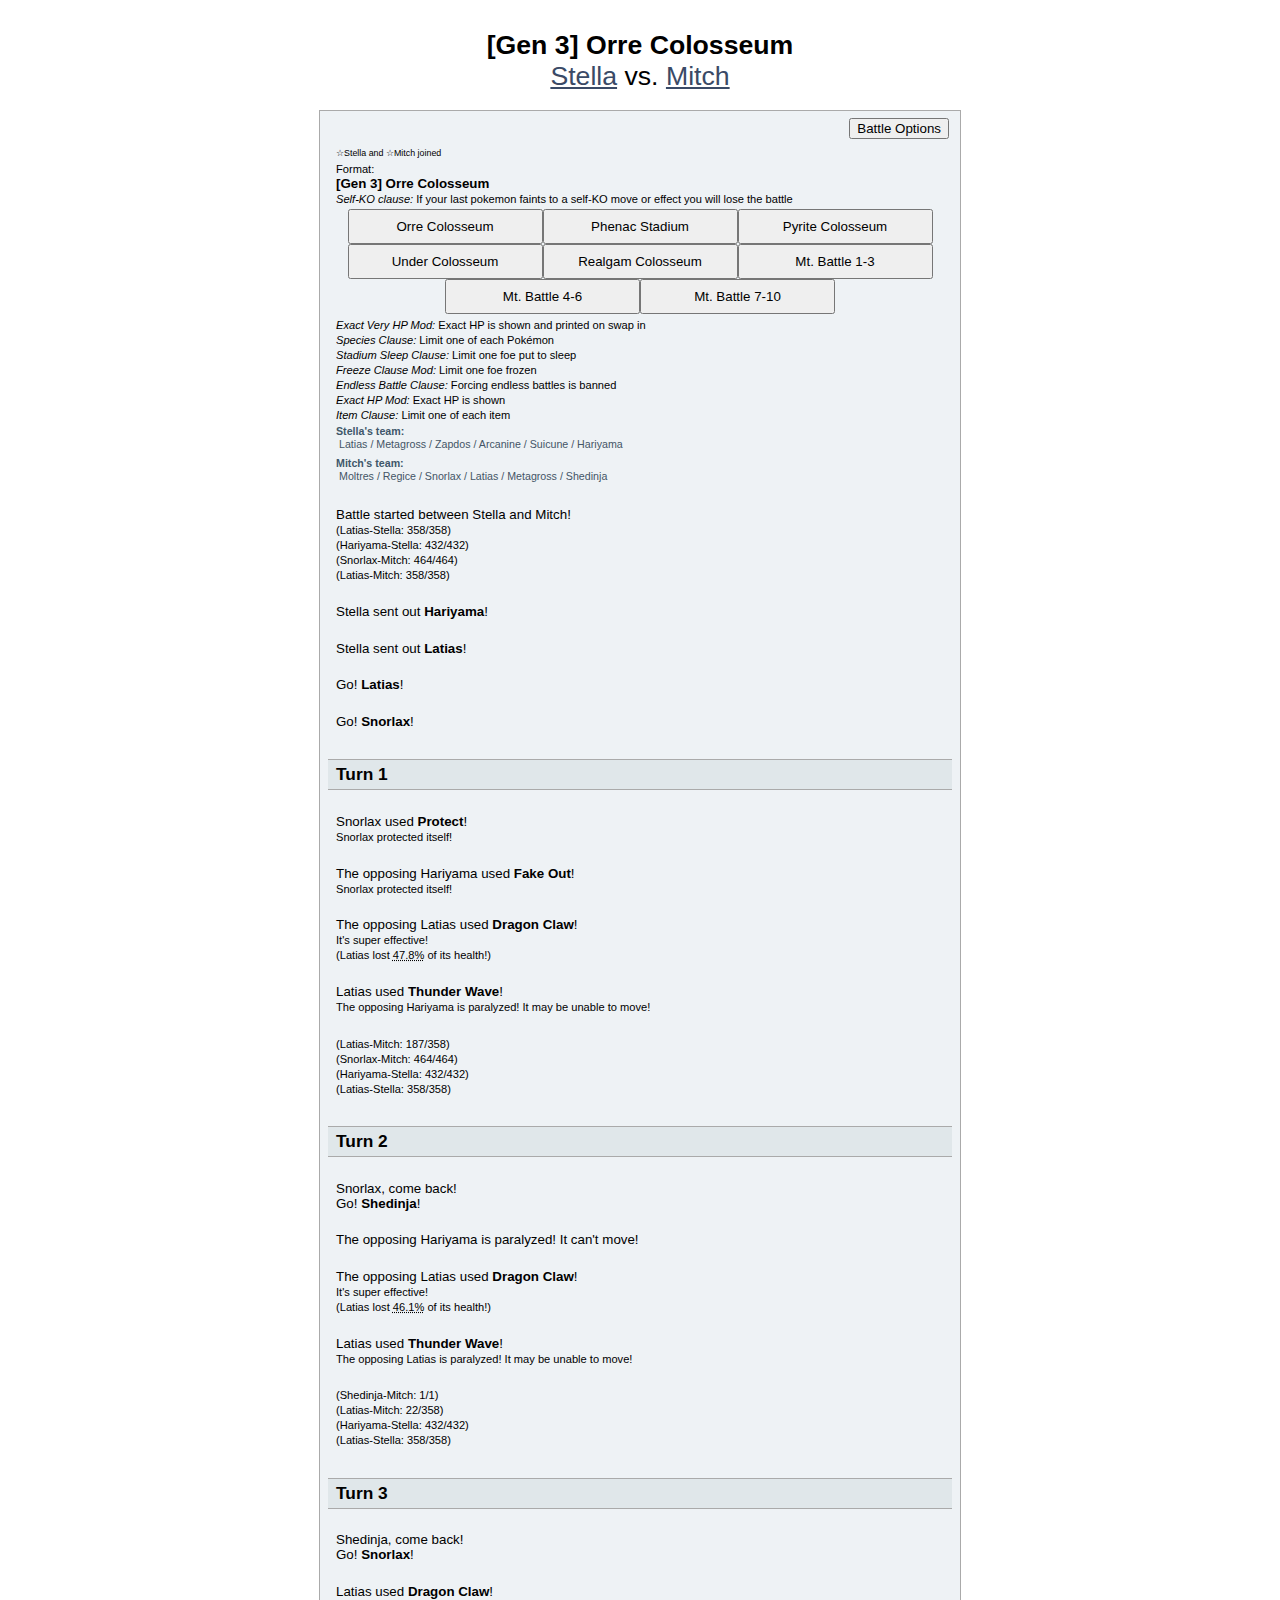
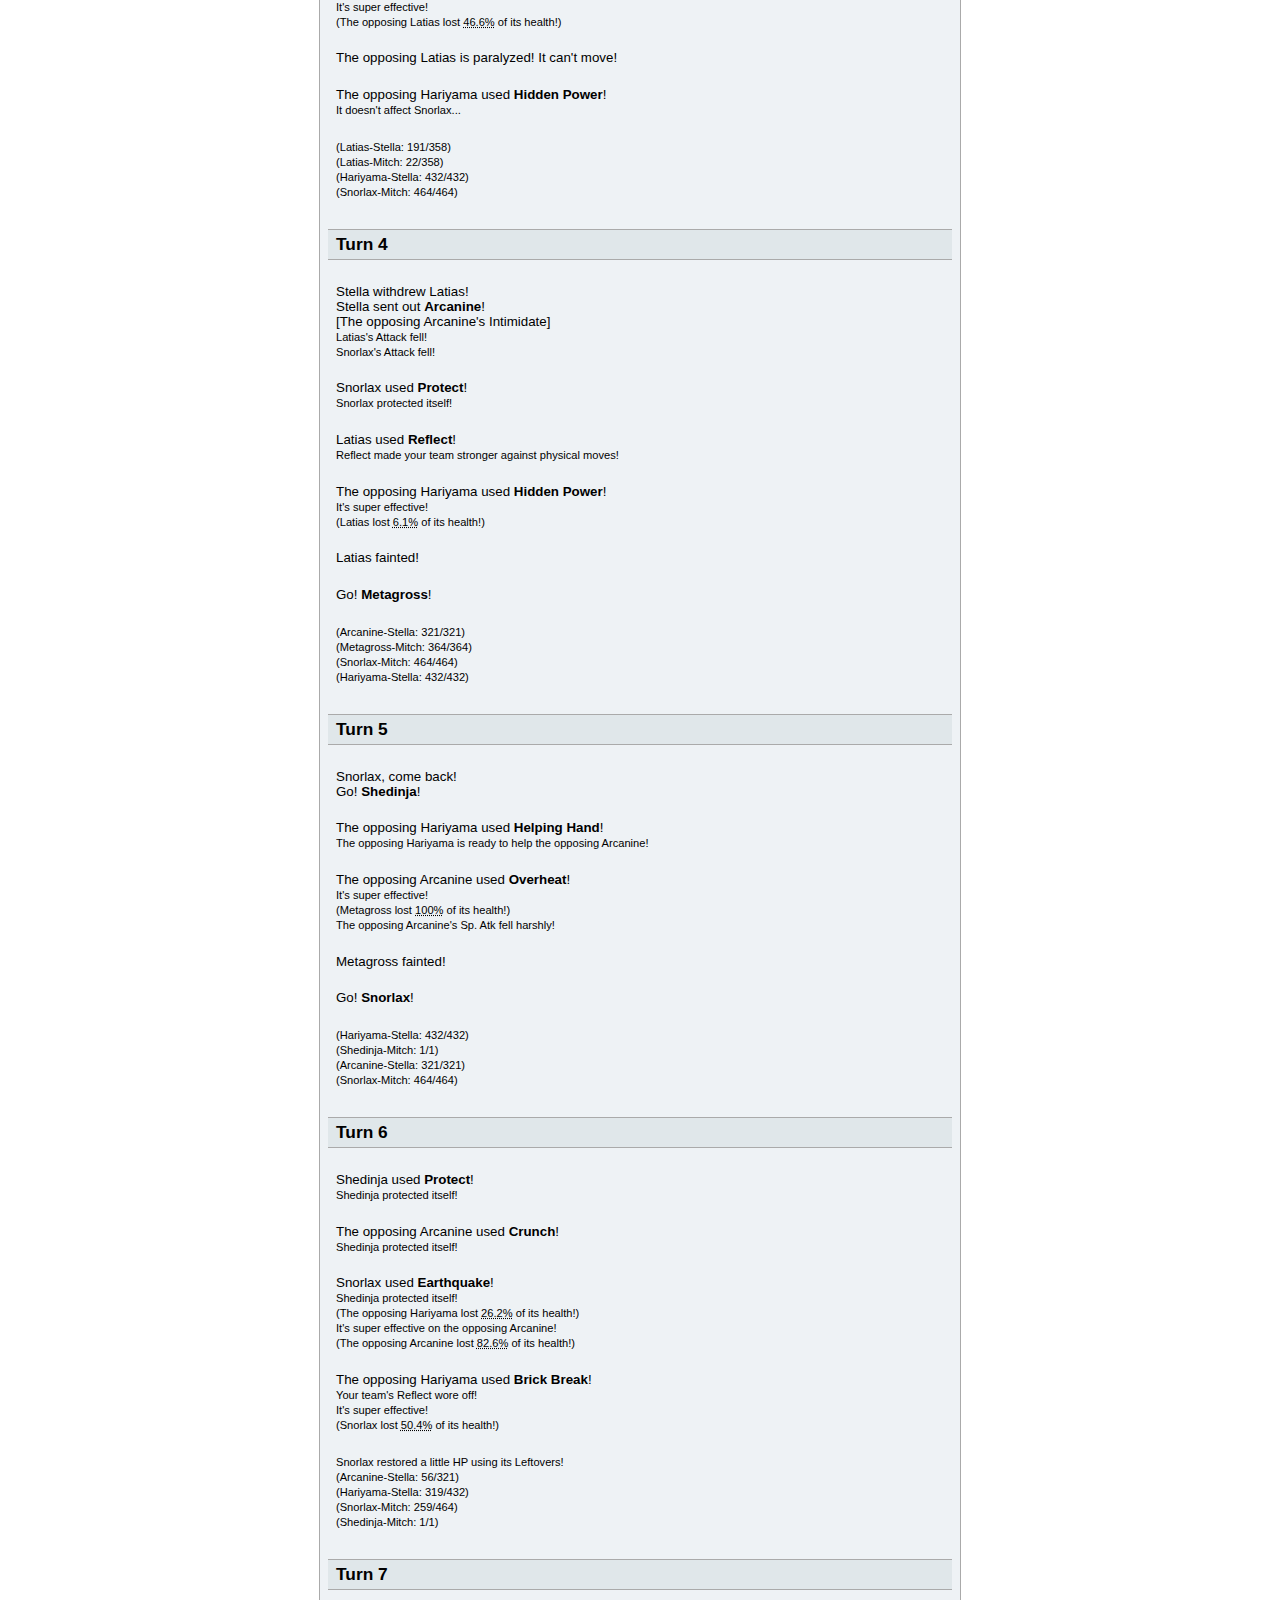
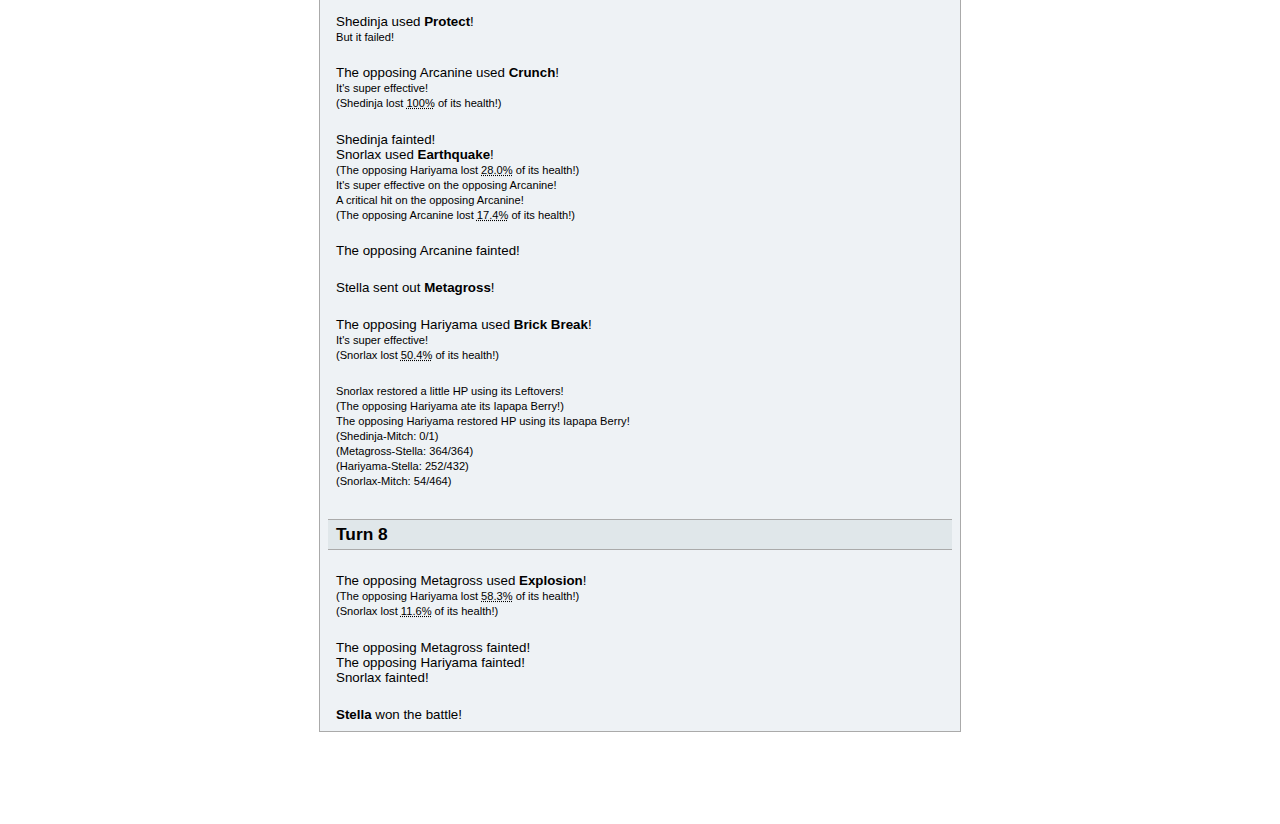
<file: replays24/Mitch-Stella-replay.html>
<!DOCTYPE html>
<meta charset="utf-8" />
<!-- version 1 -->
<title>[Gen 3] Orre Colosseum replay: Stella vs. Mitch</title>
<style>
html,body {font-family:Verdana, sans-serif;font-size:10pt;margin:0;padding:0;}body{padding:12px 0;} .battle-log {font-family:Verdana, sans-serif;font-size:10pt;} .battle-log-inline {border:1px solid #AAAAAA;background:#EEF2F5;color:black;max-width:640px;margin:0 auto 80px;padding-bottom:5px;} .battle-log .inner {padding:4px 8px 0px 8px;} .battle-log .inner-preempt {padding:0 8px 4px 8px;} .battle-log .inner-after {margin-top:0.5em;} .battle-log h2 {margin:0.5em -8px;padding:4px 8px;border:1px solid #AAAAAA;background:#E0E7EA;border-left:0;border-right:0;font-family:Verdana, sans-serif;font-size:13pt;} .battle-log .chat {vertical-align:middle;padding:3px 0 3px 0;font-size:8pt;} .battle-log .chat strong {color:#40576A;} .battle-log .chat em {padding:1px 4px 1px 3px;color:#000000;font-style:normal;} .chat.mine {background:rgba(0,0,0,0.05);margin-left:-8px;margin-right:-8px;padding-left:8px;padding-right:8px;} .spoiler {color:#BBBBBB;background:#BBBBBB;padding:0px 3px;} .spoiler:hover, .spoiler:active, .spoiler-shown {color:#000000;background:#E2E2E2;padding:0px 3px;} .spoiler a {color:#BBBBBB;} .spoiler:hover a, .spoiler:active a, .spoiler-shown a {color:#2288CC;} .chat code, .chat .spoiler:hover code, .chat .spoiler:active code, .chat .spoiler-shown code {border:1px solid #C0C0C0;background:#EEEEEE;color:black;padding:0 2px;} .chat .spoiler code {border:1px solid #CCCCCC;background:#CCCCCC;color:#CCCCCC;} .battle-log .rated {padding:3px 4px;} .battle-log .rated strong {color:white;background:#89A;padding:1px 4px;border-radius:4px;} .spacer {margin-top:0.5em;} .message-announce {background:#6688AA;color:white;padding:1px 4px 2px;} .message-announce a, .broadcast-green a, .broadcast-blue a, .broadcast-red a {color:#DDEEFF;} .broadcast-green {background-color:#559955;color:white;padding:2px 4px;} .broadcast-blue {background-color:#6688AA;color:white;padding:2px 4px;} .infobox {border:1px solid #6688AA;padding:2px 4px;} .infobox-limited {max-height:200px;overflow:auto;overflow-x:hidden;} .broadcast-red {background-color:#AA5544;color:white;padding:2px 4px;} .message-learn-canlearn {font-weight:bold;color:#228822;text-decoration:underline;} .message-learn-cannotlearn {font-weight:bold;color:#CC2222;text-decoration:underline;} .message-effect-weak {font-weight:bold;color:#CC2222;} .message-effect-resist {font-weight:bold;color:#6688AA;} .message-effect-immune {font-weight:bold;color:#666666;} .message-learn-list {margin-top:0;margin-bottom:0;} .message-throttle-notice, .message-error {color:#992222;} .message-overflow, .chat small.message-overflow {font-size:0pt;} .message-overflow::before {font-size:9pt;content:'...';} .subtle {color:#3A4A66;}
</style>
<div class="wrapper replay-wrapper" style="max-width:1180px;margin:0 auto">
<input type="hidden" name="replayid" value="dawn-gen3orrecolosseum-244395" />
<div class="battle"></div><div class="battle-log"></div><div class="replay-controls"></div><div class="replay-controls-2"></div>
<h1 style="font-weight:normal;text-align:center"><strong>[Gen 3] Orre Colosseum</strong><br /><a href="http://pokemonshowdown.com/users/Stella" class="subtle" target="_blank">Stella</a> vs. <a href="http://pokemonshowdown.com/users/Mitch" class="subtle" target="_blank">Mitch</a></h1>
<script type="text/plain" class="battle-log-data">|j|☆Stella
|j|☆Mitch

|t:|1721417799
|gametype|doubles
|player|p1|Stella|1|
|player|p2|Mitch|265|
|teamsize|p1|6
|teamsize|p2|6
|gen|3
|tier|[Gen 3] Orre Colosseum
|rule|Self-KO clause: If your last pokemon faints to a self-KO move or effect you will lose the battle
|raw|<center><divstyle="background: url(&quot;https:\/\/www.sirvisual.com\/Attachment\/100\/5860_32763_100-706%20Principale.jpg&quot;);background-size: cover;border: double 1px #000000 ;color: black ;padding: 4px 0px;border-radius: 12px 12px;z-index=-1;"><button name="send" style="height:35px;width:195px" value="\/colosseum orecolosseum">Orre Colosseum<\/button><button name="send" style="height:35px;width:195px" value="\/colosseum phenacstadium">Phenac Stadium<\/button><button name="send" style="height:35px;width:195px" value="\/colosseum pyritecolosseum">Pyrite Colosseum<\/button><button name="send" style="height:35px;width:195px" value="\/colosseum undercolosseum">Under Colosseum<\/button><button name="send" style="height:35px;width:195px" value="\/colosseum realgamcolosseum">Realgam Colosseum<\/button><button name="send" style="height:35px;width:195px" value="\/colosseum mtbattle13">Mt. Battle 1-3<\/button><button name="send" style="height:35px;width:195px" value="\/colosseum mtbattle46">Mt. Battle 4-6<\/button><button name="send" style="height:35px;width:195px" value="\/colosseum mtbattle710">Mt. Battle 7-10<\/button><\/div><\/center>
|rule|Exact Very HP Mod: Exact HP is shown and printed on swap in
|rule|Species Clause: Limit one of each Pokémon
|rule|Stadium Sleep Clause: Limit one foe put to sleep
|rule|Freeze Clause Mod: Limit one foe frozen
|rule|Endless Battle Clause: Forcing endless battles is banned
|rule|Exact HP Mod: Exact HP is shown
|rule|Item Clause: Limit one of each item
|clearpoke
|poke|p1|Latias, F|item
|poke|p1|Metagross|item
|poke|p1|Zapdos|item
|poke|p1|Arcanine, F|item
|poke|p1|Suicune|item
|poke|p1|Hariyama, F|item
|poke|p2|Moltres|item
|poke|p2|Regice|item
|poke|p2|Snorlax, M|item
|poke|p2|Latias, F|item
|poke|p2|Metagross|item
|poke|p2|Shedinja|item
|teampreview|4
|
|t:|1721417865
|start
|-hint|Latias-Stella: 358\/358
|-hint|Hariyama-Stella: 432\/432
|-hint|Snorlax-Mitch: 464\/464
|-hint|Latias-Mitch: 358\/358
|switch|p1a: Hariyama|Hariyama, F|432\/432
|switch|p1b: Latias|Latias, F|358\/358
|switch|p2a: Latias|Latias, F|358\/358
|switch|p2b: Snorlax|Snorlax, M|464\/464
|turn|1
|
|t:|1721417919
|move|p2b: Snorlax|Protect|p2b: Snorlax
|-singleturn|p2b: Snorlax|Protect
|move|p1a: Hariyama|Fake Out|p2b: Snorlax
|-activate|p2b: Snorlax|Protect
|move|p1b: Latias|Dragon Claw|p2a: Latias
|-supereffective|p2a: Latias
|-damage|p2a: Latias|187\/358
|move|p2a: Latias|Thunder Wave|p1a: Hariyama
|-status|p1a: Hariyama|par
|
|-hint|Latias-Mitch: 187\/358
|-hint|Snorlax-Mitch: 464\/464
|-hint|Hariyama-Stella: 432\/432
|-hint|Latias-Stella: 358\/358
|upkeep
|turn|2
|
|t:|1721417940
|switch|p2b: Shedinja|Shedinja|1\/1
|cant|p1a: Hariyama|par
|move|p1b: Latias|Dragon Claw|p2a: Latias
|-supereffective|p2a: Latias
|-damage|p2a: Latias|22\/358
|move|p2a: Latias|Thunder Wave|p1b: Latias
|-status|p1b: Latias|par
|
|-hint|Shedinja-Mitch: 1\/1
|-hint|Latias-Mitch: 22\/358
|-hint|Hariyama-Stella: 432\/432
|-hint|Latias-Stella: 358\/358
|upkeep
|turn|3
|
|t:|1721417968
|switch|p2b: Snorlax|Snorlax, M|464\/464
|move|p2a: Latias|Dragon Claw|p1b: Latias
|-supereffective|p1b: Latias
|-damage|p1b: Latias|191\/358 par
|cant|p1b: Latias|par
|move|p1a: Hariyama|Hidden Power|p2b: Snorlax
|-immune|p2b: Snorlax
|
|-hint|Latias-Stella: 191\/358
|-hint|Latias-Mitch: 22\/358
|-hint|Hariyama-Stella: 432\/432
|-hint|Snorlax-Mitch: 464\/464
|upkeep
|turn|4
|
|t:|1721418003
|switch|p1b: Arcanine|Arcanine, F|321\/321
|-ability|p1b: Arcanine|Intimidate|boost
|-unboost|p2a: Latias|atk|1
|-unboost|p2b: Snorlax|atk|1
|move|p2b: Snorlax|Protect|p2b: Snorlax
|-singleturn|p2b: Snorlax|Protect
|move|p2a: Latias|Reflect|p2a: Latias
|-sidestart|p2: Mitch|Reflect
|move|p1a: Hariyama|Hidden Power|p2a: Latias
|-supereffective|p2a: Latias
|-damage|p2a: Latias|0 fnt
|faint|p2a: Latias
|
|t:|1721418015
|switch|p2a: Metagross|Metagross|364\/364
|
|-hint|Arcanine-Stella: 321\/321
|-hint|Metagross-Mitch: 364\/364
|-hint|Snorlax-Mitch: 464\/464
|-hint|Hariyama-Stella: 432\/432
|upkeep
|turn|5
|
|t:|1721418033
|switch|p2b: Shedinja|Shedinja|1\/1
|move|p1a: Hariyama|Helping Hand|p1b: Arcanine
|-singleturn|p1b: Arcanine|Helping Hand|[of] p1a: Hariyama
|move|p1b: Arcanine|Overheat|p2a: Metagross
|-supereffective|p2a: Metagross
|-damage|p2a: Metagross|0 fnt
|-unboost|p1b: Arcanine|spa|2
|faint|p2a: Metagross
|
|t:|1721418041
|switch|p2a: Snorlax|Snorlax, M|464\/464
|
|-hint|Hariyama-Stella: 432\/432
|-hint|Shedinja-Mitch: 1\/1
|-hint|Arcanine-Stella: 321\/321
|-hint|Snorlax-Mitch: 464\/464
|upkeep
|turn|6
|
|t:|1721418052
|move|p2b: Shedinja|Protect|p2b: Shedinja
|-singleturn|p2b: Shedinja|Protect
|move|p1b: Arcanine|Crunch|p2b: Shedinja
|-activate|p2b: Shedinja|Protect
|move|p2a: Snorlax|Earthquake|p1a: Hariyama|[spread] p1a,p1b
|-activate|p2b: Shedinja|Protect
|-damage|p1a: Hariyama|319\/432 par
|-supereffective|p1b: Arcanine
|-damage|p1b: Arcanine|56\/321
|move|p1a: Hariyama|Brick Break|p2a: Snorlax
|-sideend|p2: Mitch|Reflect
|-supereffective|p2a: Snorlax
|-damage|p2a: Snorlax|230\/464
|
|-heal|p2a: Snorlax|259\/464|[from] item: Leftovers
|-hint|Arcanine-Stella: 56\/321
|-hint|Hariyama-Stella: 319\/432
|-hint|Snorlax-Mitch: 259\/464
|-hint|Shedinja-Mitch: 1\/1
|upkeep
|turn|7
|
|t:|1721418074
|move|p2b: Shedinja|Protect||[still]
|-fail|p2b: Shedinja
|move|p1b: Arcanine|Crunch|p2b: Shedinja
|-supereffective|p2b: Shedinja
|-damage|p2b: Shedinja|0 fnt
|faint|p2b: Shedinja
|move|p2a: Snorlax|Earthquake|p1b: Arcanine|[spread] p1a,p1b
|-damage|p1a: Hariyama|198\/432 par
|-supereffective|p1b: Arcanine
|-crit|p1b: Arcanine
|-damage|p1b: Arcanine|0 fnt
|faint|p1b: Arcanine
|
|t:|1721418087
|switch|p1b: Metagross|Metagross|364\/364
|move|p1a: Hariyama|Brick Break|p2a: Snorlax
|-supereffective|p2a: Snorlax
|-damage|p2a: Snorlax|25\/464
|
|-heal|p2a: Snorlax|54\/464|[from] item: Leftovers
|-enditem|p1a: Hariyama|Iapapa Berry|[eat]
|-heal|p1a: Hariyama|252\/432 par|[from] item: Iapapa Berry
|-hint|Shedinja-Mitch: 0\/1
|-hint|Metagross-Stella: 364\/364
|-hint|Hariyama-Stella: 252\/432
|-hint|Snorlax-Mitch: 54\/464
|upkeep
|turn|8
|
|t:|1721418103
|move|p1b: Metagross|Explosion|p2a: Snorlax|[spread] p1a,p2a
|-damage|p1a: Hariyama|0 fnt
|-damage|p2a: Snorlax|0 fnt
|faint|p1b: Metagross
|faint|p1a: Hariyama
|faint|p2a: Snorlax
|
|win|Stella</script>
</div>
<div class="battle-log battle-log-inline"><div class="inner"><div class="battle-options"><div style="padding-top: 3px; padding-right: 3px; text-align: right"><button class="icon button" name="openBattleOptions" title="Options">Battle Options</button></div></div><div class="inner message-log"><div class="chat"><small>☆Stella and ☆Mitch joined</small></div><div class=""><small>Format:</small> <br><strong>[Gen 3] Orre Colosseum</strong></div><div class=""><small><em>Self-KO clause:</em> If your last pokemon faints to a self-KO move or effect you will lose the battle</small></div><div class="chat"><center><button name="send" style="height: 35px ; width: 195px" value="/colosseum orecolosseum">Orre Colosseum</button><button name="send" style="height: 35px ; width: 195px" value="/colosseum phenacstadium">Phenac Stadium</button><button name="send" style="height: 35px ; width: 195px" value="/colosseum pyritecolosseum">Pyrite Colosseum</button><button name="send" style="height: 35px ; width: 195px" value="/colosseum undercolosseum">Under Colosseum</button><button name="send" style="height: 35px ; width: 195px" value="/colosseum realgamcolosseum">Realgam Colosseum</button><button name="send" style="height: 35px ; width: 195px" value="/colosseum mtbattle13">Mt. Battle 1-3</button><button name="send" style="height: 35px ; width: 195px" value="/colosseum mtbattle46">Mt. Battle 4-6</button><button name="send" style="height: 35px ; width: 195px" value="/colosseum mtbattle710">Mt. Battle 7-10</button></center></div><div class=""><small><em>Exact Very HP Mod:</em> Exact HP is shown and printed on swap in</small></div><div class=""><small><em>Species Clause:</em> Limit one of each Pokémon</small></div><div class=""><small><em>Stadium Sleep Clause:</em> Limit one foe put to sleep</small></div><div class=""><small><em>Freeze Clause Mod:</em> Limit one foe frozen</small></div><div class=""><small><em>Endless Battle Clause:</em> Forcing endless battles is banned</small></div><div class=""><small><em>Exact HP Mod:</em> Exact HP is shown</small></div><div class=""><small><em>Item Clause:</em> Limit one of each item</small></div><div class="chat battle-history"><strong>Stella's team:</strong> <em style="color:#445566;display:block;">Latias / Metagross / Zapdos / Arcanine / Suicune / Hariyama</em></div><div class="chat battle-history"><strong>Mitch's team:</strong> <em style="color:#445566;display:block;">Moltres / Regice / Snorlax / Latias / Metagross / Shedinja</em></div><div class="spacer battle-history"><br></div><div class="battle-history">Battle started between Stella and Mitch!<br></div><div class="battle-history"><small>(Latias-Stella: 358/358)</small><br></div><div class="battle-history"><small>(Hariyama-Stella: 432/432)</small><br></div><div class="battle-history"><small>(Snorlax-Mitch: 464/464)</small><br></div><div class="battle-history"><small>(Latias-Mitch: 358/358)</small><br></div><div class="spacer battle-history"><br></div><div class="battle-history">Stella sent out <strong>Hariyama</strong>!<br></div><div class="spacer battle-history"><br></div><div class="battle-history">Stella sent out <strong>Latias</strong>!<br></div><div class="spacer battle-history"><br></div><div class="battle-history">Go! <strong>Latias</strong>!<br></div><div class="spacer battle-history"><br></div><div class="battle-history">Go! <strong>Snorlax</strong>!<br></div><div class="spacer battle-history"><br></div><h2 class="battle-history">Turn 1</h2><div class="spacer battle-history"><br></div><div class="battle-history">Snorlax used <strong>Protect</strong>!<br></div><div class="battle-history"><small>Snorlax protected itself!</small><br></div><div class="spacer battle-history"><br></div><div class="battle-history">The opposing Hariyama used <strong>Fake Out</strong>!<br></div><div class="battle-history"><small>Snorlax protected itself!</small><br></div><div class="spacer battle-history"><br></div><div class="battle-history">The opposing Latias used <strong>Dragon Claw</strong>!<br></div><div class="battle-history"><small>It's super effective!</small><br></div><div class="battle-history"><small>(Latias lost <abbr title="−171/358">47.8%</abbr> of its health!)</small><br></div><div class="spacer battle-history"><br></div><div class="battle-history">Latias used <strong>Thunder Wave</strong>!<br></div><div class="battle-history"><small>The opposing Hariyama is paralyzed! It may be unable to move!</small><br></div><div class="spacer battle-history"><br></div><div class="battle-history"><small>(Latias-Mitch: 187/358)</small><br></div><div class="battle-history"><small>(Snorlax-Mitch: 464/464)</small><br></div><div class="battle-history"><small>(Hariyama-Stella: 432/432)</small><br></div><div class="battle-history"><small>(Latias-Stella: 358/358)</small><br></div><div class="spacer battle-history"><br></div><h2 class="battle-history">Turn 2</h2><div class="spacer battle-history"><br></div><div class="battle-history">Snorlax, come back!<br></div><div class="battle-history">Go! <strong>Shedinja</strong>!<br></div><div class="spacer battle-history"><br></div><div class="battle-history">The opposing Hariyama is paralyzed! It can't move!<br></div><div class="spacer battle-history"><br></div><div class="battle-history">The opposing Latias used <strong>Dragon Claw</strong>!<br></div><div class="battle-history"><small>It's super effective!</small><br></div><div class="battle-history"><small>(Latias lost <abbr title="−165/358">46.1%</abbr> of its health!)</small><br></div><div class="spacer battle-history"><br></div><div class="battle-history">Latias used <strong>Thunder Wave</strong>!<br></div><div class="battle-history"><small>The opposing Latias is paralyzed! It may be unable to move!</small><br></div><div class="spacer battle-history"><br></div><div class="battle-history"><small>(Shedinja-Mitch: 1/1)</small><br></div><div class="battle-history"><small>(Latias-Mitch: 22/358)</small><br></div><div class="battle-history"><small>(Hariyama-Stella: 432/432)</small><br></div><div class="battle-history"><small>(Latias-Stella: 358/358)</small><br></div><div class="spacer battle-history"><br></div><h2 class="battle-history">Turn 3</h2><div class="spacer battle-history"><br></div><div class="battle-history">Shedinja, come back!<br></div><div class="battle-history">Go! <strong>Snorlax</strong>!<br></div><div class="spacer battle-history"><br></div><div class="battle-history">Latias used <strong>Dragon Claw</strong>!<br></div><div class="battle-history"><small>It's super effective!</small><br></div><div class="battle-history"><small>(The opposing Latias lost <abbr title="−167/358">46.6%</abbr> of its health!)</small><br></div><div class="spacer battle-history"><br></div><div class="battle-history">The opposing Latias is paralyzed! It can't move!<br></div><div class="spacer battle-history"><br></div><div class="battle-history">The opposing Hariyama used <strong>Hidden Power</strong>!<br></div><div class="battle-history"><small>It doesn't affect Snorlax...</small><br></div><div class="spacer battle-history"><br></div><div class="battle-history"><small>(Latias-Stella: 191/358)</small><br></div><div class="battle-history"><small>(Latias-Mitch: 22/358)</small><br></div><div class="battle-history"><small>(Hariyama-Stella: 432/432)</small><br></div><div class="battle-history"><small>(Snorlax-Mitch: 464/464)</small><br></div><div class="spacer battle-history"><br></div><h2 class="battle-history">Turn 4</h2><div class="spacer battle-history"><br></div><div class="battle-history">Stella withdrew Latias!<br></div><div class="battle-history">Stella sent out <strong>Arcanine</strong>!<br></div><div class="battle-history">[The opposing Arcanine's Intimidate]<br></div><div class="battle-history"><small>Latias's Attack fell!</small><br></div><div class="battle-history"><small>Snorlax's Attack fell!</small><br></div><div class="spacer battle-history"><br></div><div class="battle-history">Snorlax used <strong>Protect</strong>!<br></div><div class="battle-history"><small>Snorlax protected itself!</small><br></div><div class="spacer battle-history"><br></div><div class="battle-history">Latias used <strong>Reflect</strong>!<br></div><div class="battle-history"><small>Reflect made your team stronger against physical moves!</small><br></div><div class="spacer battle-history"><br></div><div class="battle-history">The opposing Hariyama used <strong>Hidden Power</strong>!<br></div><div class="battle-history"><small>It's super effective!</small><br></div><div class="battle-history"><small>(Latias lost <abbr title="−22/358">6.1%</abbr> of its health!)</small><br></div><div class="spacer battle-history"><br></div><div class="battle-history">Latias fainted!<br></div><div class="spacer battle-history"><br></div><div class="battle-history">Go! <strong>Metagross</strong>!<br></div><div class="spacer battle-history"><br></div><div class="battle-history"><small>(Arcanine-Stella: 321/321)</small><br></div><div class="battle-history"><small>(Metagross-Mitch: 364/364)</small><br></div><div class="battle-history"><small>(Snorlax-Mitch: 464/464)</small><br></div><div class="battle-history"><small>(Hariyama-Stella: 432/432)</small><br></div><div class="spacer battle-history"><br></div><h2 class="battle-history">Turn 5</h2><div class="spacer battle-history"><br></div><div class="battle-history">Snorlax, come back!<br></div><div class="battle-history">Go! <strong>Shedinja</strong>!<br></div><div class="spacer battle-history"><br></div><div class="battle-history">The opposing Hariyama used <strong>Helping Hand</strong>!<br></div><div class="battle-history"><small>The opposing Hariyama is ready to help the opposing Arcanine!</small><br></div><div class="spacer battle-history"><br></div><div class="battle-history">The opposing Arcanine used <strong>Overheat</strong>!<br></div><div class="battle-history"><small>It's super effective!</small><br></div><div class="battle-history"><small>(Metagross lost <abbr title="−364/364">100%</abbr> of its health!)</small><br></div><div class="battle-history"><small>The opposing Arcanine's Sp. Atk fell harshly!</small><br></div><div class="spacer battle-history"><br></div><div class="battle-history">Metagross fainted!<br></div><div class="spacer battle-history"><br></div><div class="battle-history">Go! <strong>Snorlax</strong>!<br></div><div class="spacer battle-history"><br></div><div class="battle-history"><small>(Hariyama-Stella: 432/432)</small><br></div><div class="battle-history"><small>(Shedinja-Mitch: 1/1)</small><br></div><div class="battle-history"><small>(Arcanine-Stella: 321/321)</small><br></div><div class="battle-history"><small>(Snorlax-Mitch: 464/464)</small><br></div><div class="spacer battle-history"><br></div><h2 class="battle-history">Turn 6</h2><div class="spacer battle-history"><br></div><div class="battle-history">Shedinja used <strong>Protect</strong>!<br></div><div class="battle-history"><small>Shedinja protected itself!</small><br></div><div class="spacer battle-history"><br></div><div class="battle-history">The opposing Arcanine used <strong>Crunch</strong>!<br></div><div class="battle-history"><small>Shedinja protected itself!</small><br></div><div class="spacer battle-history"><br></div><div class="battle-history">Snorlax used <strong>Earthquake</strong>!<br></div><div class="battle-history"><small>Shedinja protected itself!</small><br></div><div class="battle-history"><small>(The opposing Hariyama lost <abbr title="−113/432">26.2%</abbr> of its health!)</small><br></div><div class="battle-history"><small>It's super effective on the opposing Arcanine!</small><br></div><div class="battle-history"><small>(The opposing Arcanine lost <abbr title="−265/321">82.6%</abbr> of its health!)</small><br></div><div class="spacer battle-history"><br></div><div class="battle-history">The opposing Hariyama used <strong>Brick Break</strong>!<br></div><div class="battle-history"><small>Your team's Reflect wore off!</small><br></div><div class="battle-history"><small>It's super effective!</small><br></div><div class="battle-history"><small>(Snorlax lost <abbr title="−234/464">50.4%</abbr> of its health!)</small><br></div><div class="spacer battle-history"><br></div><div class="battle-history"><small>Snorlax restored a little HP using its Leftovers!</small><br></div><div class="battle-history"><small>(Arcanine-Stella: 56/321)</small><br></div><div class="battle-history"><small>(Hariyama-Stella: 319/432)</small><br></div><div class="battle-history"><small>(Snorlax-Mitch: 259/464)</small><br></div><div class="battle-history"><small>(Shedinja-Mitch: 1/1)</small><br></div><div class="spacer battle-history"><br></div><h2 class="battle-history">Turn 7</h2><div class="spacer battle-history"><br></div><div class="battle-history">Shedinja used <strong>Protect</strong>!<br></div><div class="battle-history"><small>But it failed!</small><br></div><div class="spacer battle-history"><br></div><div class="battle-history">The opposing Arcanine used <strong>Crunch</strong>!<br></div><div class="battle-history"><small>It's super effective!</small><br></div><div class="battle-history"><small>(Shedinja lost <abbr title="−1/1">100%</abbr> of its health!)</small><br></div><div class="spacer battle-history"><br></div><div class="battle-history">Shedinja fainted!<br></div><div class="battle-history">Snorlax used <strong>Earthquake</strong>!<br></div><div class="battle-history"><small>(The opposing Hariyama lost <abbr title="−121/432">28.0%</abbr> of its health!)</small><br></div><div class="battle-history"><small>It's super effective on the opposing Arcanine!</small><br></div><div class="battle-history"><small>A critical hit on the opposing Arcanine!</small><br></div><div class="battle-history"><small>(The opposing Arcanine lost <abbr title="−56/321">17.4%</abbr> of its health!)</small><br></div><div class="spacer battle-history"><br></div><div class="battle-history">The opposing Arcanine fainted!<br></div><div class="spacer battle-history"><br></div><div class="battle-history">Stella sent out <strong>Metagross</strong>!<br></div><div class="spacer battle-history"><br></div><div class="battle-history">The opposing Hariyama used <strong>Brick Break</strong>!<br></div><div class="battle-history"><small>It's super effective!</small><br></div><div class="battle-history"><small>(Snorlax lost <abbr title="−234/464">50.4%</abbr> of its health!)</small><br></div><div class="spacer battle-history"><br></div><div class="battle-history"><small>Snorlax restored a little HP using its Leftovers!</small><br></div><div class="battle-history"><small>(The opposing Hariyama ate its Iapapa Berry!)</small><br></div><div class="battle-history"><small>The opposing Hariyama restored HP using its Iapapa Berry!</small><br></div><div class="battle-history"><small>(Shedinja-Mitch: 0/1)</small><br></div><div class="battle-history"><small>(Metagross-Stella: 364/364)</small><br></div><div class="battle-history"><small>(Hariyama-Stella: 252/432)</small><br></div><div class="battle-history"><small>(Snorlax-Mitch: 54/464)</small><br></div><div class="spacer battle-history"><br></div><h2 class="battle-history">Turn 8</h2><div class="spacer battle-history"><br></div><div class="battle-history">The opposing Metagross used <strong>Explosion</strong>!<br></div><div class="battle-history"><small>(The opposing Hariyama lost <abbr title="−252/432">58.3%</abbr> of its health!)</small><br></div><div class="battle-history"><small>(Snorlax lost <abbr title="−54/464">11.6%</abbr> of its health!)</small><br></div><div class="spacer battle-history"><br></div><div class="battle-history">The opposing Metagross fainted!<br></div><div class="battle-history">The opposing Hariyama fainted!<br></div><div class="battle-history">Snorlax fainted!<br></div><div class="spacer battle-history"><br></div><div class="battle-history"><strong>Stella</strong> won the battle!<br></div></div><div class="inner-preempt message-log"></div></div></div>
</div>
<script>
let daily = Math.floor(Date.now()/1000/60/60/24);document.write('<script src="https://play.pokemonshowdown.com/js/replay-embed.js?version'+daily+'"></'+'script>');
</script>
</file>
<file: art/main.css>
html,body {
    font-family: monospace;
    height: 100%;
    margin: 0;
    padding: 0;
}

#reserved {
    visibility: hidden;
    text-align: center;
    margin: 10px;
    padding: 10px;
    background: #ecdbb8;
    font-family: serif;
    letter-spacing: 1px;
    border-radius: 4px;
    border: 1px solid #b37e2c;
    color: #4f3307;
    margin-bottom: 20px;
}

.extrarows-cnt {
    margin-top: 15px;
}

input[type="radio"] {
    display: none;
}

.radiolabel {
    display: flex;
    align-items: center;
    flex-direction: column;
}

.radiolabel img {
    height: 500px;
}

#cards {
    display: flex;
    flex-wrap: wrap;
    flex: 1;
    margin-left: 150px;
}

.cardwrap {
    margin-left: 15px;
    margin-bottom: 30px;
}

#form {
    padding: 20px;
    display: flex;
}

#sidebar {
    width: 150px;
    position: fixed;
}

#submit,#reveal {
    margin-top: 20px;
    width: 100%;
    height: 50px;
}

#reveal {
    display: none;
}

input[type="radio"]:checked+label img {
    outline: 5px solid #F3BC37;
}

#lower-sidebar {
  position: fixed;
  bottom: 15px;
}

.finish {
    display: inline-block;
    margin-top: 10px;
    background: #FFF;
    padding: 5px;
    border-radius: 5px;
    border: 1px solid transparent;
}

body {
    background: #CCC;
}

.radiolabel img {
    border-radius: 16px;
}

.finish.foil {
    background: #ea72ff;
}

.finish.etched {
    border: 1px inset #ffd6d6;
    background: #e65959;
}

.finish.nonfoil {
    background: #EEE;
}

.finish:not(.foil):not(.nonfoil):not(.etched) {
    background: linear-gradient(45deg, #f730ff, #19f3f9);
    border-color: transparent;
    background-repeat: no-repeat;
    border-width: 0;
    padding: 6px;
}

.cardwrap.notfound {
    display: none;
}
</file>
<file: main.css>
html,body {
    font-family: monospace;
    height: 100%;
    margin: 0;
    padding: 0;
}

#reserved {
    display: none;
    text-align: center;
    margin: 10px;
    padding: 10px;
    background: #ecdbb8;
    font-family: serif;
    letter-spacing: 1px;
    border-radius: 4px;
    border: 1px solid #b37e2c;
    color: #4f3307;
    margin-bottom: 20px;
}

.extrarows-cnt {
    margin-top: 15px;
}

input[type="radio"] {
    display: none;
}

.radiolabel {
    display: flex;
    align-items: center;
    flex-direction: column;
}

.radiolabel img {
    height: 500px;
}

#cards {
    display: flex;
    flex-wrap: wrap;
    flex: 1;
    margin-left: 150px;
}

.cardwrap {
    margin-left: 15px;
    margin-bottom: 30px;
}

#form {
    padding: 20px;
    display: flex;
}

#sidebar {
    width: 150px;
    position: fixed;
}

#submit {
    margin-top: 20px;
    width: 100%;
    height: 50px;
}

input[type="radio"]:checked+label img {
    outline: 5px solid #F3BC37;
}

#lower-sidebar {
  position: fixed;
  bottom: 15px;
}

.finish {
    display: inline-block;
    margin-top: 10px;
    background: #FFF;
    padding: 5px;
    border-radius: 5px;
    border: 1px solid transparent;
}

body {
    background: #CCC;
}

.radiolabel img {
    border-radius: 16px;
}

.finish.foil {
    background: #ea72ff;
}

.finish.etched {
    border: 1px inset #ffd6d6;
    background: #e65959;
}

.finish.nonfoil {
    background: #EEE;
}

.finish:not(.foil):not(.nonfoil):not(.etched) {
    background: linear-gradient(45deg, #f730ff, #19f3f9);
    border-color: transparent;
    background-repeat: no-repeat;
    border-width: 0;
    padding: 6px;
}
</file>
